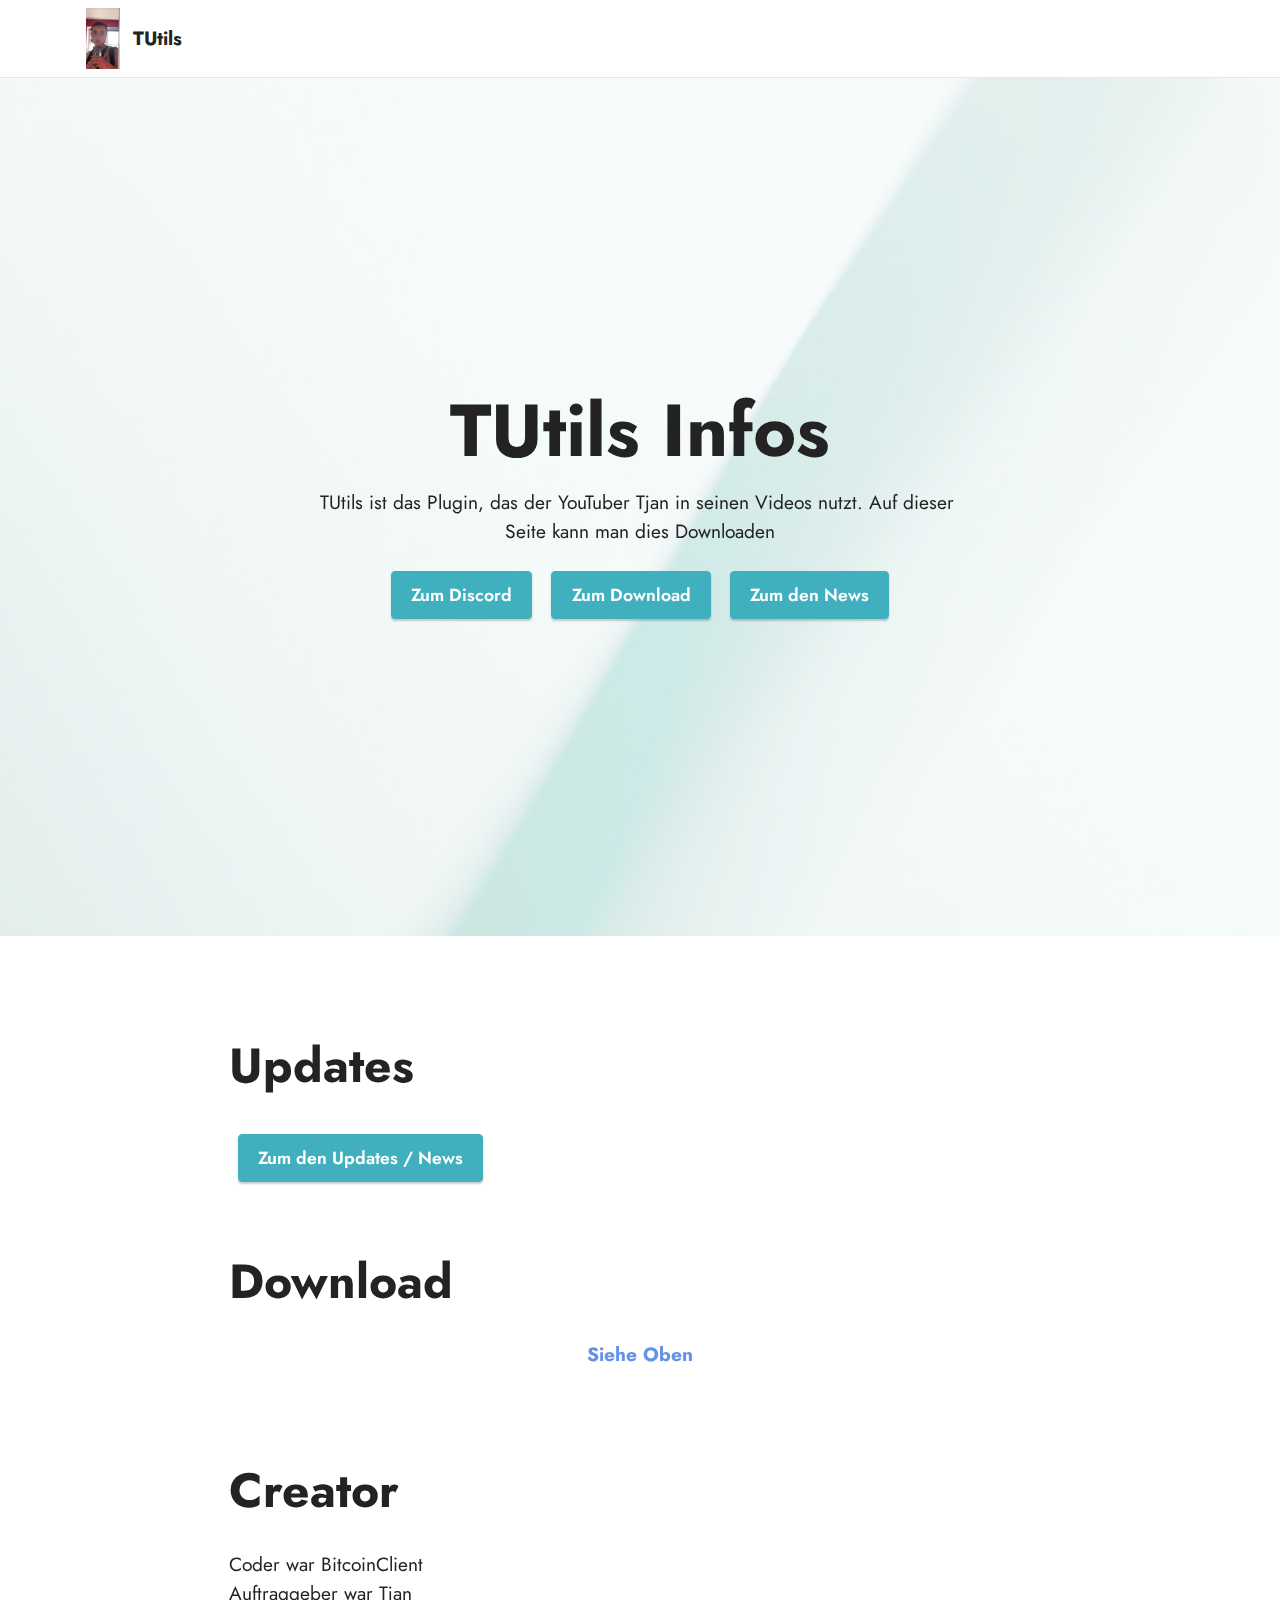
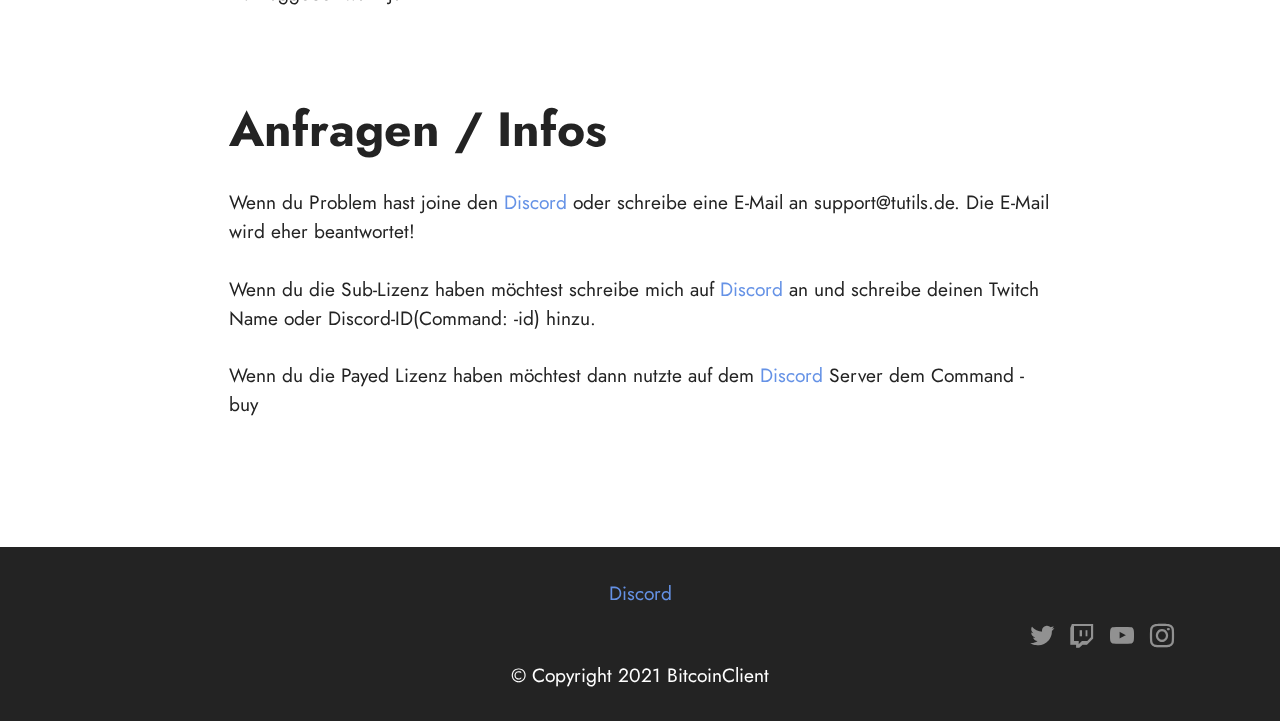
<file: index.html>
<!DOCTYPE html>
<html  >
<head>
  <meta charset="UTF-8">
  <meta http-equiv="X-UA-Compatible" content="IE=edge">
  
  <meta name="viewport" content="width=device-width, initial-scale=1, minimum-scale=1">
  <link rel="shortcut icon" href="assets/images/download-110x198.png" type="image/x-icon">
  <meta name="description" content="">
  
  
  <title>Home</title>
  <link rel="stylesheet" href="assets/bootstrap/css/bootstrap.min.css">
  <link rel="stylesheet" href="assets/bootstrap/css/bootstrap-grid.min.css">
  <link rel="stylesheet" href="assets/bootstrap/css/bootstrap-reboot.min.css">
  <link rel="stylesheet" href="assets/parallax/jarallax.css">
  <link rel="stylesheet" href="assets/dropdown/css/style.css">
  <link rel="stylesheet" href="assets/socicon/css/styles.css">
  <link rel="stylesheet" href="assets/theme/css/style.css">
  <link rel="preload" href="https://fonts.googleapis.com/css?family=Jost:100,200,300,400,500,600,700,800,900,100i,200i,300i,400i,500i,600i,700i,800i,900i&display=swap" as="style" onload="this.onload=null;this.rel='stylesheet'">
  <script data-ad-client="ca-pub-3765901472810527" async src="https://pagead2.googlesyndication.com/pagead/js/adsbygoogle.js"></script>
  <noscript><link rel="stylesheet" href="https://fonts.googleapis.com/css?family=Jost:100,200,300,400,500,600,700,800,900,100i,200i,300i,400i,500i,600i,700i,800i,900i&display=swap"></noscript>
  <link rel="preload" as="style" href="assets/mobirise/css/mbr-additional.css"><link rel="stylesheet" href="assets/mobirise/css/mbr-additional.css" type="text/css">
  
  
  
  
</head>
<body>
  
  <section data-bs-version="5.1" class="menu cid-s48OLK6784" once="menu" id="menu1-h">
    
    <nav class="navbar navbar-dropdown navbar-fixed-top navbar-expand-lg">
        <div class="container">
            <div class="navbar-brand">
                <span class="navbar-logo">
                    <a href="https://www.tutils.de/r/twitch/index.html" target="_blank">
                        <img src="assets/images/download-110x198.png" alt="" style="height: 3.8rem;">
                    </a>
                </span>
                <span class="navbar-caption-wrap"><a class="navbar-caption text-black text-primary display-7" href="https://www.tutils.de/r/twitch/index.html" target="_blank">TUtils</a></span>
            </div>
            <button class="navbar-toggler" type="button" data-toggle="collapse" data-bs-toggle="collapse" data-target="#navbarSupportedContent" data-bs-target="#navbarSupportedContent" aria-controls="navbarNavAltMarkup" aria-expanded="false" aria-label="Toggle navigation">
                <div class="hamburger">
                    <span></span>
                    <span></span>
                    <span></span>
                    <span></span>
                </div>
            </button>
            <div class="collapse navbar-collapse" id="navbarSupportedContent">
                <ul class="navbar-nav nav-dropdown nav-right" data-app-modern-menu="true"><li class="nav-item"><a class="nav-link link text-black display-4" href="https://tutils.de"></a></li>
                    <li class="nav-item"><a class="nav-link link text-black display-4" href="https://tutils.de"></a></li></ul>
                
                
            </div>
        </div>
    </nav>

</section>

<section data-bs-version="5.1" class="header1 cid-s48MCQYojq mbr-fullscreen mbr-parallax-background" id="header1-f">

    

    <div class="mbr-overlay" style="opacity: 0.8; background-color: rgb(255, 255, 255);"></div>

    <div class="align-center container">
        <div class="row justify-content-center">
            <div class="col-12 col-lg-8">
                <h1 class="mbr-section-title mbr-fonts-style mb-3 display-1"><strong>TUtils Infos</strong></h1>
                
                <p class="mbr-text mbr-fonts-style display-7">TUtils ist das Plugin, das der YouTuber Tjan in seinen Videos nutzt. Auf dieser&nbsp;<br>Seite kann man dies Downloaden</p>
                <div class="mbr-section-btn mt-3"><a class="btn btn-success display-4" href="https://discord.gg/KYfxJpmFbn" target="_blank">Zum Discord</a> <a class="btn btn-success display-4" href="http://www.tutils.de/r/download/TUtils.jar" target="_blank">Zum Download</a><a class="btn btn-success display-4" href="http://www.tutils.de/r/news/index.html" target="_blank">Zum den News</a></div>
            </div>
        </div>
    </div>
</section>

<section data-bs-version="5.1" class="content1 cid-s48udlf8KU" id="content1-8">
    
    <div class="container">
        <div class="row justify-content-center">
            <div class="title col-12 col-md-9">
                <h3 class="mbr-section-title mbr-fonts-style align-center mb-4 display-2"><strong>Updates</strong></h3>
                <a class="btn btn-success display-4" href="http://www.tutils.de/r/news/index.html" target="_blank">Zum den Updates / News</a></
                
            </div>
        </div>
    </div>
</section>

<section data-bs-version="5.1" class="content1 cid-s48vaXqeL6" id="content1-b">
    
    <div class="container">
        <div class="row justify-content-center">
            <div class="title col-12 col-md-9">
                <h3 class="mbr-section-title mbr-fonts-style align-center mb-4 display-2"><strong>Download</strong></h3>
                <h4 class="mbr-section-subtitle align-center mbr-fonts-style mb-4 display-7"><strong>Siehe Oben</strong></h4>
                
            </div>
        </div>
    </div>
</section>

<section data-bs-version="5.1" class="content1 cid-s48vnjULo4" id="content1-c">
    
    <div class="container">
        <div class="row justify-content-center">
            <div class="title col-12 col-md-9">
                <h3 class="mbr-section-title mbr-fonts-style align-center mb-4 display-2"><strong>Creator</strong><br></h3>
                <h4 class="mbr-section-subtitle align-center mbr-fonts-style mb-4 display-7">Coder war BitcoinClient<br>Auftraggeber war Tjan</h4>
                
            </div>
        </div>
    </div>
</section>

<section data-bs-version="5.1" class="content1 cid-s48vrXhP0J" id="content1-d">
    
    <div class="container">
        <div class="row justify-content-center">
            <div class="title col-12 col-md-9">
                <h3 class="mbr-section-title mbr-fonts-style align-center mb-4 display-2"><strong>Anfragen / Infos</strong></h3>
                <h4 class="mbr-section-subtitle align-center mbr-fonts-style mb-4 display-7">Wenn du Problem hast joine den <a href="https://discord.gg/47GubscNpw" class="text-primary" target="_blank">Discord </a>oder schreibe eine E-Mail an support@tutils.de. Die E-Mail wird eher beantwortet!<br><br>Wenn du die Sub-Lizenz haben möchtest schreibe mich auf <a href="https://discord.gg/47GubscNpw" class="text-primary" target="_blank">Discord </a>an und schreibe deinen Twitch Name oder Discord-ID(Command: -id) hinzu.<br><br>Wenn du die Payed Lizenz haben möchtest dann nutzte auf dem <a href="https://discord.gg/47GubscNpw" class="text-primary" target="_blank">Discord </a>Server dem Command -buy</h4>
                
            </div>
        </div>
    </div>
</section>

<section data-bs-version="5.1" class="footer3 cid-s48P1Icc8J" once="footers" id="footer3-i">

    

    

    <div class="container">
        <div class="media-container-row align-center mbr-white">
            <div class="row row-links">
                <ul class="foot-menu">
                    
                    
                    
                    
                    
                <li class="foot-menu-item mbr-fonts-style display-7"></li><li class="foot-menu-item mbr-fonts-style display-7"><a href="https://discord.gg/KYfxJpmFbn" class="text-primary" target="_blank">Discord</a></li><li class="foot-menu-item mbr-fonts-style display-7"></li></ul>
            </div>
            <div class="row social-row">
                <div class="social-list align-right pb-2">
                    
                    
                    
                    
                    
                    
                <div class="soc-item">
                        <a href="https://www.tutils.de/r/twitter/index.html" target="_blank">
                            <span class="socicon-twitter socicon mbr-iconfont mbr-iconfont-social"></span>
                        </a>
                    </div><div class="soc-item">
                        <a href="https://www.tutils.de/r/twitch/index.html" target="_blank">
                            <span class="mbr-iconfont mbr-iconfont-social socicon-twitch socicon"></span>
                        </a>
                    </div><div class="soc-item">
                        <a href="https://www.tutils.de/r/youtube/index.html" target="_blank">
                            <span class="socicon-youtube socicon mbr-iconfont mbr-iconfont-social"></span>
                        </a>
                    </div><div class="soc-item">
                        <a href="https://www.tutils.de/r/instagram/index.html" target="_blank">
                            <span class="mbr-iconfont mbr-iconfont-social socicon-instagram socicon"></span>
                        </a>
                    </div></div>
            </div>
            <div class="row row-copirayt">
                <p class="mbr-text mb-0 mbr-fonts-style mbr-white align-center display-7">
                    © Copyright 2021 BitcoinClient</p>
            </div>
        </div>
    </div>
</section><section style="background-color: #fff; font-family: -apple-system, BlinkMacSystemFont, 'Segoe UI', 'Roboto', 'Helvetica Neue', Arial, sans-serif; color:#aaa; font-size:12px; padding: 0; align-items: center; display: flex;"><a href="https://mobirise.site/k" style="flex: 1 1; height: 0rem; padding-left: 1rem;"></a></section><script src="assets/bootstrap/js/bootstrap.bundle.min.js"></script>  <script src="assets/parallax/jarallax.js"></script>  <script src="assets/smoothscroll/smooth-scroll.js"></script>  <script src="assets/ytplayer/index.js"></script>  <script src="assets/dropdown/js/navbar-dropdown.js"></script>  <script src="assets/theme/js/script.js"></script>  
  
  
</body>
</html>
</file>
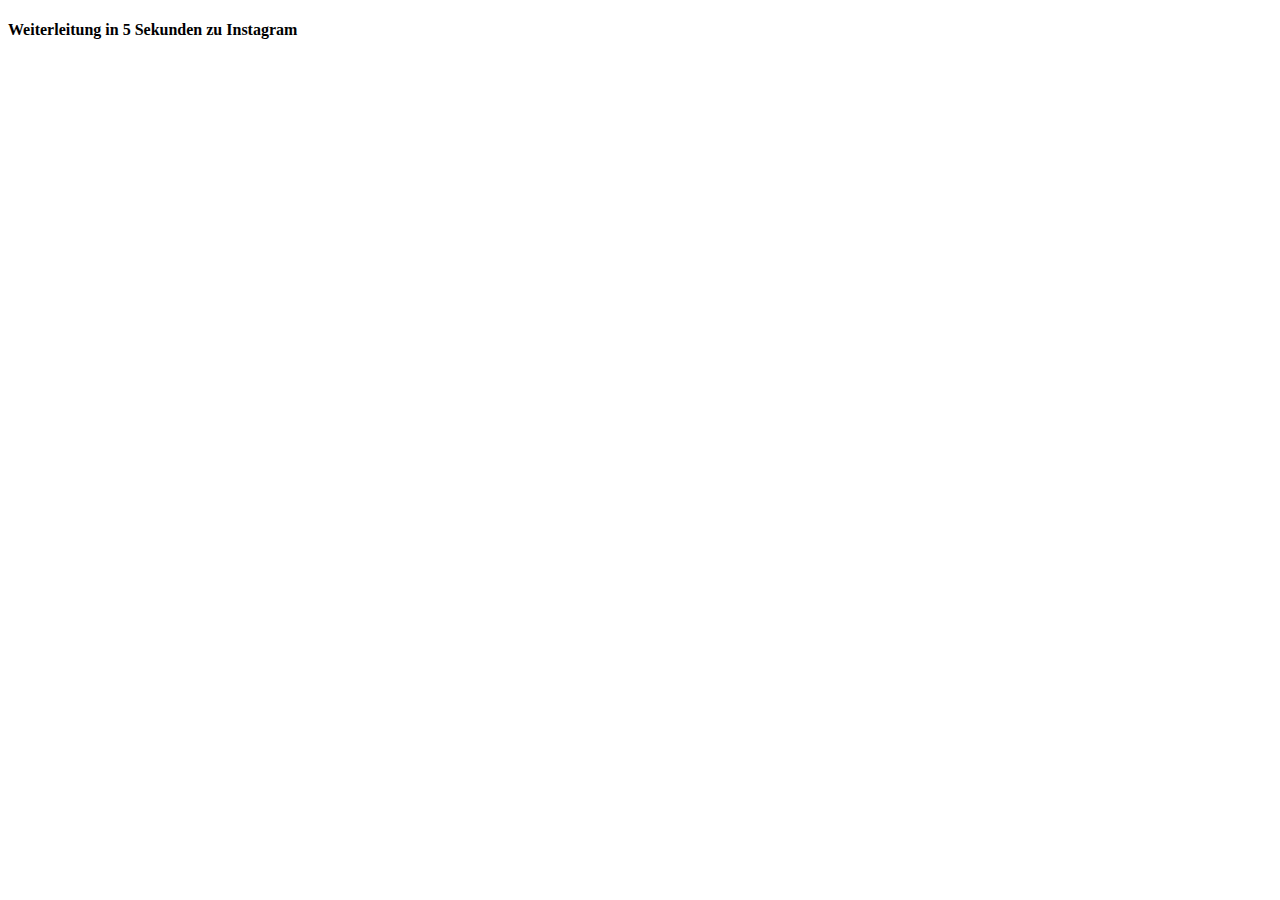
<file: r/instagram/index.html>
<!DOCTYPE html>
<html>
<head>
<script data-ad-client="ca-pub-3765901472810527" async src="https://pagead2.googlesyndication.com/pagead/js/adsbygoogle.js"></script>
</head>
<body>
<h4>Weiterleitung in 5 Sekunden zu Instagram</h4>
<meta http-equiv="refresh" content="5; URL=https://www.instagram.com/TjanTV">
</body>
</html>
</file>
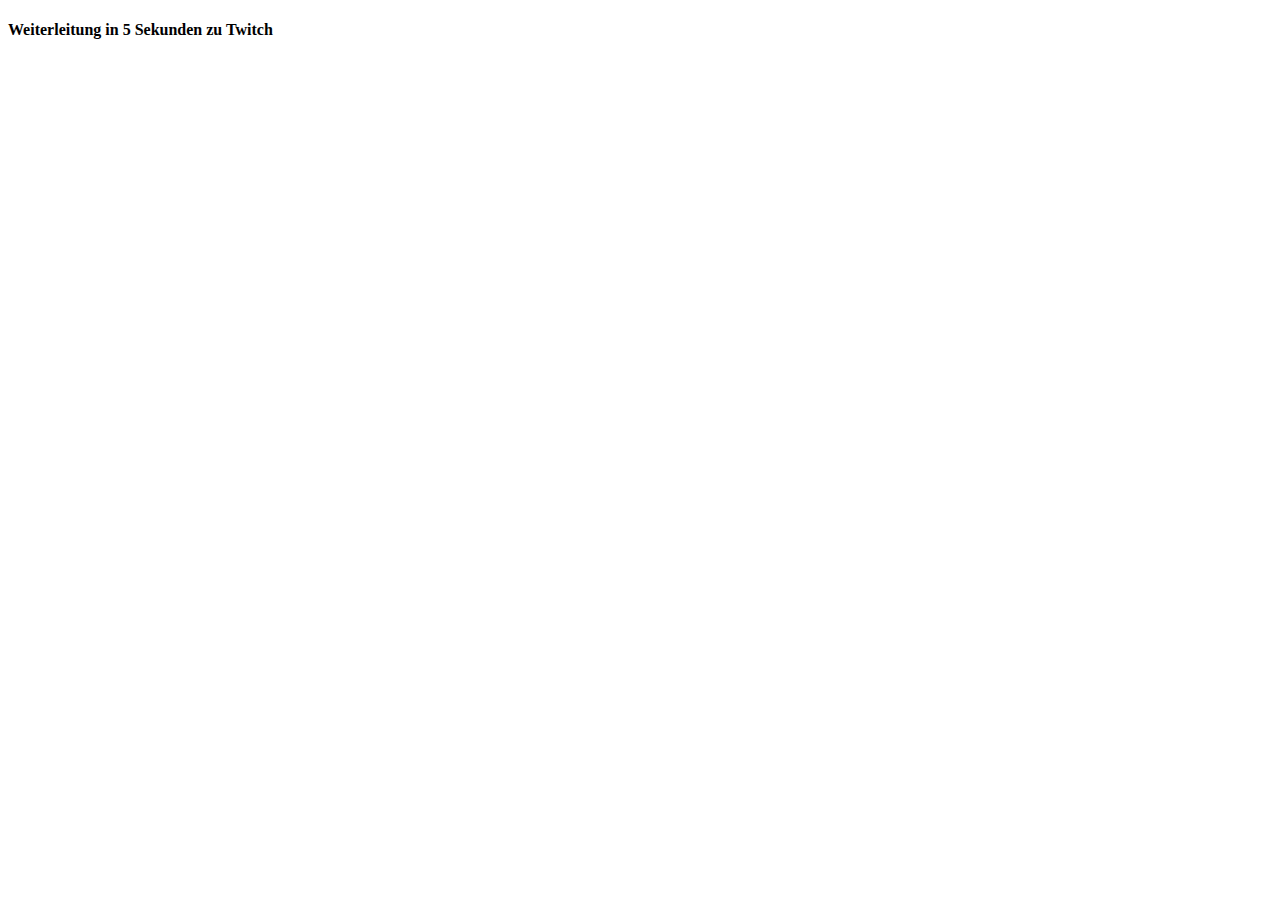
<file: r/twitch/index.html>
<!DOCTYPE html>
<html>
<head>
<script data-ad-client="ca-pub-3765901472810527" async src="https://pagead2.googlesyndication.com/pagead/js/adsbygoogle.js"></script>
</head>
<body>
<h4>Weiterleitung in 5 Sekunden zu Twitch</h4>
<meta http-equiv="refresh" content="5; URL=https://www.twitch.tv/tjantv">
</body>
</html>
</file>
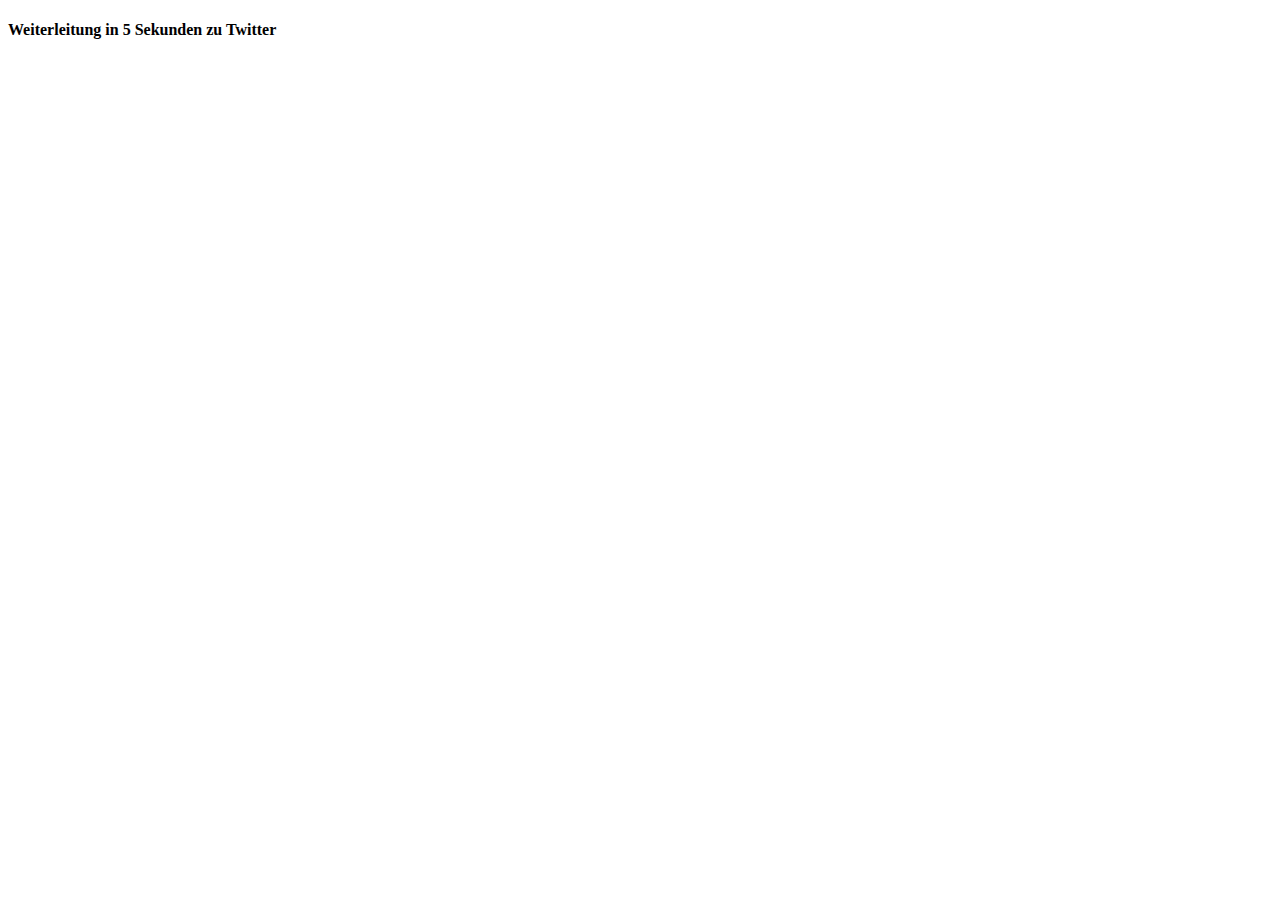
<file: r/twitter/index.html>
<!DOCTYPE html>
<html>
<head>
<script data-ad-client="ca-pub-3765901472810527" async src="https://pagead2.googlesyndication.com/pagead/js/adsbygoogle.js"></script>
</head>
<body>
<h4>Weiterleitung in 5 Sekunden zu Twitter</h4>
<meta http-equiv="refresh" content="5; URL=https://twitter.com/TjanTV">
</body>
</html>
</file>
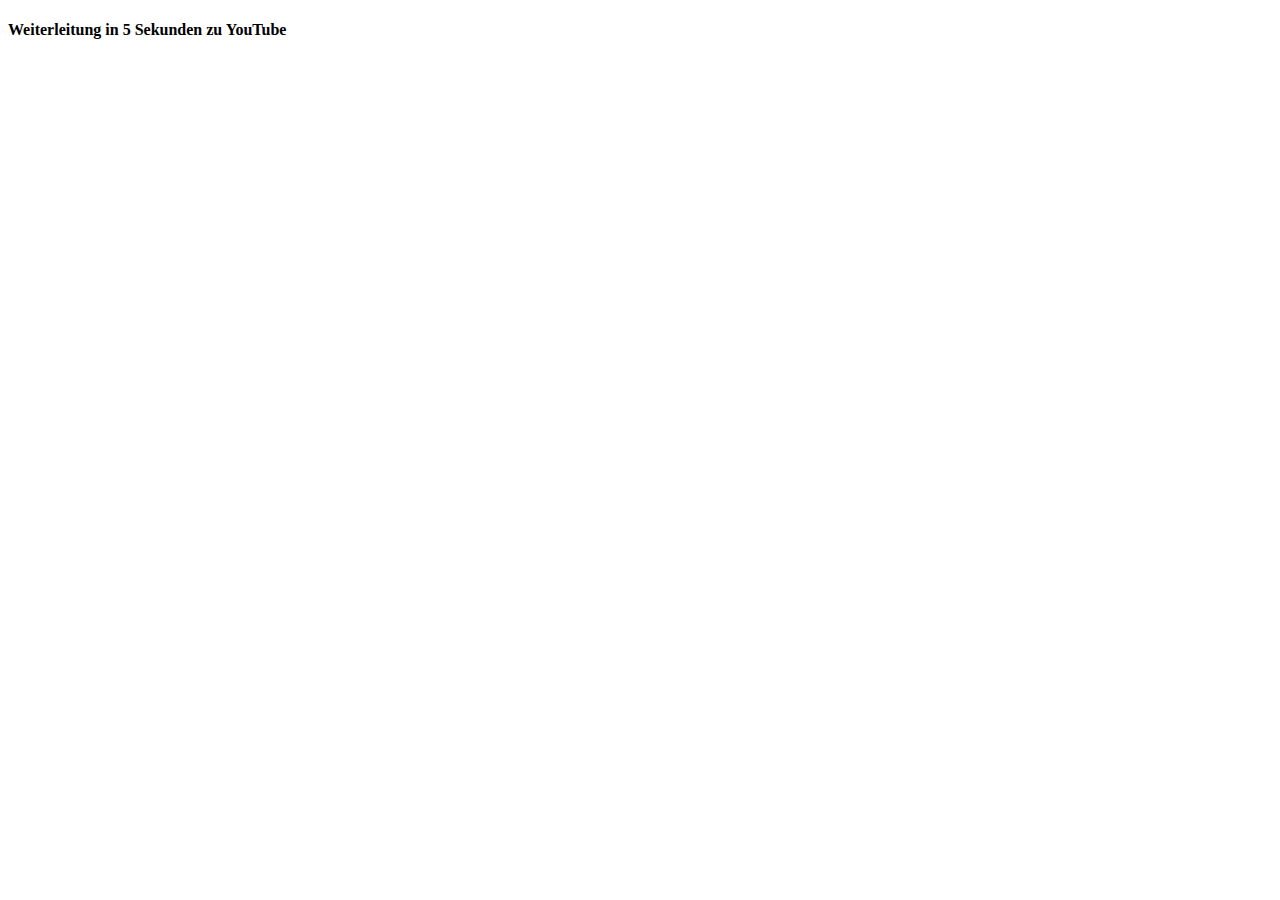
<file: r/youtube/index.html>
<!DOCTYPE html>
<html>
<head>
<script data-ad-client="ca-pub-3765901472810527" async src="https://pagead2.googlesyndication.com/pagead/js/adsbygoogle.js"></script>
</head>
<body>
<h4>Weiterleitung in 5 Sekunden zu YouTube</h4>
<meta http-equiv="refresh" content="5; URL=https://www.youtube.com/channel/UCDXuZ19TemXX0gI-4B9AkfQ">
</body>
</html>
</file>
<file: assets/parallax/jarallax.css>
.jarallax {
    position: relative;
    z-index: 0;
}
.jarallax > .jarallax-img {
    position: absolute;
    object-fit: cover;
    /* support for plugin https://github.com/bfred-it/object-fit-images */
    font-family: 'object-fit: cover;';
    top: 0;
    left: 0;
    width: 100%;
    height: 100%;
    z-index: -1;
}
</file>
<file: assets/dropdown/css/style.css>
.navbar-dropdown {
  left: 0;
  padding: 0;
  position: absolute;
  right: 0;
  top: 0;
  transition: all 0.45s ease;
  z-index: 1030;
  background: #282828; }
  .navbar-dropdown .navbar-logo {
    margin-right: 0.8rem;
    transition: margin 0.3s ease-in-out;
    vertical-align: middle; }
    .navbar-dropdown .navbar-logo img {
      height: 3.125rem;
      transition: all 0.3s ease-in-out; }
    .navbar-dropdown .navbar-logo.mbr-iconfont {
      font-size: 3.125rem;
      line-height: 3.125rem; }
  .navbar-dropdown .navbar-caption {
    font-weight: 700;
    white-space: normal;
    vertical-align: -4px;
    line-height: 3.125rem !important; }
    .navbar-dropdown .navbar-caption, .navbar-dropdown .navbar-caption:hover {
      color: inherit;
      text-decoration: none; }
  .navbar-dropdown .mbr-iconfont + .navbar-caption {
    vertical-align: -1px; }
  .navbar-dropdown.navbar-fixed-top {
    position: fixed; }
  .navbar-dropdown .navbar-brand span {
    vertical-align: -4px; }
  .navbar-dropdown.bg-color.transparent {
    background: none; }
  .navbar-dropdown.navbar-short .navbar-brand {
    padding: 0.625rem 0; }
    .navbar-dropdown.navbar-short .navbar-brand span {
      vertical-align: -1px; }
  .navbar-dropdown.navbar-short .navbar-caption {
    line-height: 2.375rem !important;
    vertical-align: -2px; }
  .navbar-dropdown.navbar-short .navbar-logo {
    margin-right: 0.5rem; }
    .navbar-dropdown.navbar-short .navbar-logo img {
      height: 2.375rem; }
    .navbar-dropdown.navbar-short .navbar-logo.mbr-iconfont {
      font-size: 2.375rem;
      line-height: 2.375rem; }
  .navbar-dropdown.navbar-short .mbr-table-cell {
    height: 3.625rem; }
  .navbar-dropdown .navbar-close {
    left: 0.6875rem;
    position: fixed;
    top: 0.75rem;
    z-index: 1000; }
  .navbar-dropdown .hamburger-icon {
    content: "";
    display: inline-block;
    vertical-align: middle;
    width: 16px;
    -webkit-box-shadow: 0 -6px 0 1px #282828,0 0 0 1px #282828,0 6px 0 1px #282828;
    -moz-box-shadow: 0 -6px 0 1px #282828,0 0 0 1px #282828,0 6px 0 1px #282828;
    box-shadow: 0 -6px 0 1px #282828,0 0 0 1px #282828,0 6px 0 1px #282828; }

.dropdown-menu .dropdown-toggle[data-toggle="dropdown-submenu"]::after {
  border-bottom: 0.35em solid transparent;
  border-left: 0.35em solid;
  border-right: 0;
  border-top: 0.35em solid transparent;
  margin-left: 0.3rem; }

.dropdown-menu .dropdown-item:focus {
  outline: 0; }

.nav-dropdown {
  font-size: 0.75rem;
  font-weight: 500;
  height: auto !important; }
  .nav-dropdown .nav-btn {
    padding-left: 1rem; }
  .nav-dropdown .link {
    margin: .667em 1.667em;
    font-weight: 500;
    padding: 0;
    transition: color .2s ease-in-out; }
    .nav-dropdown .link.dropdown-toggle {
      margin-right: 2.583em; }
      .nav-dropdown .link.dropdown-toggle::after {
        margin-left: .25rem;
        border-top: 0.35em solid;
        border-right: 0.35em solid transparent;
        border-left: 0.35em solid transparent;
        border-bottom: 0; }
      .nav-dropdown .link.dropdown-toggle[aria-expanded="true"] {
        margin: 0;
        padding: 0.667em 3.263em  0.667em 1.667em; }
  .nav-dropdown .link::after,
  .nav-dropdown .dropdown-item::after {
    color: inherit; }
  .nav-dropdown .btn {
    font-size: 0.75rem;
    font-weight: 700;
    letter-spacing: 0;
    margin-bottom: 0;
    padding-left: 1.25rem;
    padding-right: 1.25rem; }
  .nav-dropdown .dropdown-menu {
    border-radius: 0;
    border: 0;
    left: 0;
    margin: 0;
    padding-bottom: 1.25rem;
    padding-top: 1.25rem;
    position: relative; }
  .nav-dropdown .dropdown-submenu {
    margin-left: 0.125rem;
    top: 0; }
  .nav-dropdown .dropdown-item {
    font-weight: 500;
    line-height: 2;
    padding: 0.3846em 4.615em 0.3846em 1.5385em;
    position: relative;
    transition: color .2s ease-in-out, background-color .2s ease-in-out; }
    .nav-dropdown .dropdown-item::after {
      margin-top: -0.3077em;
      position: absolute;
      right: 1.1538em;
      top: 50%; }
    .nav-dropdown .dropdown-item:focus, .nav-dropdown .dropdown-item:hover {
      background: none; }

@media (max-width: 767px) {
  .nav-dropdown.navbar-toggleable-sm {
    bottom: 0;
    display: none;
    left: 0;
    overflow-x: hidden;
    position: fixed;
    top: 0;
    transform: translateX(-100%);
    -ms-transform: translateX(-100%);
    -webkit-transform: translateX(-100%);
    width: 18.75rem;
    z-index: 999; } }
.nav-dropdown.navbar-toggleable-xl {
  bottom: 0;
  display: none;
  left: 0;
  overflow-x: hidden;
  position: fixed;
  top: 0;
  transform: translateX(-100%);
  -ms-transform: translateX(-100%);
  -webkit-transform: translateX(-100%);
  width: 18.75rem;
  z-index: 999; }

.nav-dropdown-sm {
  display: block !important;
  overflow-x: hidden;
  overflow: auto;
  padding-top: 3.875rem; }
  .nav-dropdown-sm::after {
    content: "";
    display: block;
    height: 3rem;
    width: 100%; }
  .nav-dropdown-sm.collapse.in ~ .navbar-close {
    display: block !important; }
  .nav-dropdown-sm.collapsing, .nav-dropdown-sm.collapse.in {
    transform: translateX(0);
    -ms-transform: translateX(0);
    -webkit-transform: translateX(0);
    transition: all 0.25s ease-out;
    -webkit-transition: all 0.25s ease-out;
    background: #282828; }
  .nav-dropdown-sm.collapsing[aria-expanded="false"] {
    transform: translateX(-100%);
    -ms-transform: translateX(-100%);
    -webkit-transform: translateX(-100%); }
  .nav-dropdown-sm .nav-item {
    display: block;
    margin-left: 0 !important;
    padding-left: 0; }
  .nav-dropdown-sm .link,
  .nav-dropdown-sm .dropdown-item {
    border-top: 1px dotted rgba(255, 255, 255, 0.1);
    font-size: 0.8125rem;
    line-height: 1.6;
    margin: 0 !important;
    padding: 0.875rem 2.4rem 0.875rem 1.5625rem !important;
    position: relative;
    white-space: normal; }
    .nav-dropdown-sm .link:focus, .nav-dropdown-sm .link:hover,
    .nav-dropdown-sm .dropdown-item:focus,
    .nav-dropdown-sm .dropdown-item:hover {
      background: rgba(0, 0, 0, 0.2) !important;
      color: #c0a375; }
  .nav-dropdown-sm .nav-btn {
    position: relative;
    padding: 1.5625rem 1.5625rem 0 1.5625rem; }
    .nav-dropdown-sm .nav-btn::before {
      border-top: 1px dotted rgba(255, 255, 255, 0.1);
      content: "";
      left: 0;
      position: absolute;
      top: 0;
      width: 100%; }
    .nav-dropdown-sm .nav-btn + .nav-btn {
      padding-top: 0.625rem; }
      .nav-dropdown-sm .nav-btn + .nav-btn::before {
        display: none; }
  .nav-dropdown-sm .btn {
    padding: 0.625rem 0; }
  .nav-dropdown-sm .dropdown-toggle[data-toggle="dropdown-submenu"]::after {
    margin-left: .25rem;
    border-top: 0.35em solid;
    border-right: 0.35em solid transparent;
    border-left: 0.35em solid transparent;
    border-bottom: 0; }
  .nav-dropdown-sm .dropdown-toggle[data-toggle="dropdown-submenu"][aria-expanded="true"]::after {
    border-top: 0;
    border-right: 0.35em solid transparent;
    border-left: 0.35em solid transparent;
    border-bottom: 0.35em solid; }
  .nav-dropdown-sm .dropdown-menu {
    margin: 0;
    padding: 0;
    position: relative;
    top: 0;
    left: 0;
    width: 100%;
    border: 0;
    float: none;
    border-radius: 0;
    background: none; }
  .nav-dropdown-sm .dropdown-submenu {
    left: 100%;
    margin-left: 0.125rem;
    margin-top: -1.25rem;
    top: 0; }

.navbar-toggleable-sm .nav-dropdown .dropdown-menu {
  position: absolute; }

.navbar-toggleable-sm .nav-dropdown .dropdown-submenu {
  left: 100%;
  margin-left: 0.125rem;
  margin-top: -1.25rem;
  top: 0; }

.navbar-toggleable-sm.opened .nav-dropdown .dropdown-menu {
  position: relative; }

.navbar-toggleable-sm.opened .nav-dropdown .dropdown-submenu {
  left: 0;
  margin-left: 00rem;
  margin-top: 0rem;
  top: 0; }

.is-builder .nav-dropdown.collapsing {
  transition: none !important; }
</file>
<file: assets/socicon/css/styles.css>
@charset "UTF-8";

@font-face {
  font-family: 'Socicon';
  src:  url('../fonts/socicon.eot');
  src:  url('../fonts/socicon.eot?#iefix') format('embedded-opentype'),
    url('../fonts/socicon.woff2') format('woff2'),
    url('../fonts/socicon.ttf') format('truetype'),
    url('../fonts/socicon.woff') format('woff'),
    url('../fonts/socicon.svg#socicon') format('svg');
  font-weight: normal;
  font-style: normal;
  font-display: swap;
}

[data-icon]:before {
  font-family: "socicon" !important;
  content: attr(data-icon);
  font-style: normal !important;
  font-weight: normal !important;
  font-variant: normal !important;
  text-transform: none !important;
  speak: none;
  line-height: 1;
  -webkit-font-smoothing: antialiased;
  -moz-osx-font-smoothing: grayscale;
}

[class^="socicon-"], [class*=" socicon-"] {
  /* use !important to prevent issues with browser extensions that change fonts */
  font-family: 'Socicon' !important;
  speak: none;
  font-style: normal;
  font-weight: normal;
  font-variant: normal;
  text-transform: none;
  line-height: 1;

  /* Better Font Rendering =========== */
  -webkit-font-smoothing: antialiased;
  -moz-osx-font-smoothing: grayscale;
}

.socicon-eitaa:before {
  content: "\e97c";
}
.socicon-soroush:before {
  content: "\e97d";
}
.socicon-bale:before {
  content: "\e97e";
}
.socicon-zazzle:before {
  content: "\e97b";
}
.socicon-society6:before {
  content: "\e97a";
}
.socicon-redbubble:before {
  content: "\e979";
}
.socicon-avvo:before {
  content: "\e978";
}
.socicon-stitcher:before {
  content: "\e977";
}
.socicon-googlehangouts:before {
  content: "\e974";
}
.socicon-dlive:before {
  content: "\e975";
}
.socicon-vsco:before {
  content: "\e976";
}
.socicon-flipboard:before {
  content: "\e973";
}
.socicon-ubuntu:before {
  content: "\e958";
}
.socicon-artstation:before {
  content: "\e959";
}
.socicon-invision:before {
  content: "\e95a";
}
.socicon-torial:before {
  content: "\e95b";
}
.socicon-collectorz:before {
  content: "\e95c";
}
.socicon-seenthis:before {
  content: "\e95d";
}
.socicon-googleplaymusic:before {
  content: "\e95e";
}
.socicon-debian:before {
  content: "\e95f";
}
.socicon-filmfreeway:before {
  content: "\e960";
}
.socicon-gnome:before {
  content: "\e961";
}
.socicon-itchio:before {
  content: "\e962";
}
.socicon-jamendo:before {
  content: "\e963";
}
.socicon-mix:before {
  content: "\e964";
}
.socicon-sharepoint:before {
  content: "\e965";
}
.socicon-tinder:before {
  content: "\e966";
}
.socicon-windguru:before {
  content: "\e967";
}
.socicon-cdbaby:before {
  content: "\e968";
}
.socicon-elementaryos:before {
  content: "\e969";
}
.socicon-stage32:before {
  content: "\e96a";
}
.socicon-tiktok:before {
  content: "\e96b";
}
.socicon-gitter:before {
  content: "\e96c";
}
.socicon-letterboxd:before {
  content: "\e96d";
}
.socicon-threema:before {
  content: "\e96e";
}
.socicon-splice:before {
  content: "\e96f";
}
.socicon-metapop:before {
  content: "\e970";
}
.socicon-naver:before {
  content: "\e971";
}
.socicon-remote:before {
  content: "\e972";
}
.socicon-internet:before {
  content: "\e957";
}
.socicon-moddb:before {
  content: "\e94b";
}
.socicon-indiedb:before {
  content: "\e94c";
}
.socicon-traxsource:before {
  content: "\e94d";
}
.socicon-gamefor:before {
  content: "\e94e";
}
.socicon-pixiv:before {
  content: "\e94f";
}
.socicon-myanimelist:before {
  content: "\e950";
}
.socicon-blackberry:before {
  content: "\e951";
}
.socicon-wickr:before {
  content: "\e952";
}
.socicon-spip:before {
  content: "\e953";
}
.socicon-napster:before {
  content: "\e954";
}
.socicon-beatport:before {
  content: "\e955";
}
.socicon-hackerone:before {
  content: "\e956";
}
.socicon-hackernews:before {
  content: "\e946";
}
.socicon-smashwords:before {
  content: "\e947";
}
.socicon-kobo:before {
  content: "\e948";
}
.socicon-bookbub:before {
  content: "\e949";
}
.socicon-mailru:before {
  content: "\e94a";
}
.socicon-gitlab:before {
  content: "\e945";
}
.socicon-instructables:before {
  content: "\e944";
}
.socicon-portfolio:before {
  content: "\e943";
}
.socicon-codered:before {
  content: "\e940";
}
.socicon-origin:before {
  content: "\e941";
}
.socicon-nextdoor:before {
  content: "\e942";
}
.socicon-udemy:before {
  content: "\e93f";
}
.socicon-livemaster:before {
  content: "\e93e";
}
.socicon-crunchbase:before {
  content: "\e93b";
}
.socicon-homefy:before {
  content: "\e93c";
}
.socicon-calendly:before {
  content: "\e93d";
}
.socicon-realtor:before {
  content: "\e90f";
}
.socicon-tidal:before {
  content: "\e910";
}
.socicon-qobuz:before {
  content: "\e911";
}
.socicon-natgeo:before {
  content: "\e912";
}
.socicon-mastodon:before {
  content: "\e913";
}
.socicon-unsplash:before {
  content: "\e914";
}
.socicon-homeadvisor:before {
  content: "\e915";
}
.socicon-angieslist:before {
  content: "\e916";
}
.socicon-codepen:before {
  content: "\e917";
}
.socicon-slack:before {
  content: "\e918";
}
.socicon-openaigym:before {
  content: "\e919";
}
.socicon-logmein:before {
  content: "\e91a";
}
.socicon-fiverr:before {
  content: "\e91b";
}
.socicon-gotomeeting:before {
  content: "\e91c";
}
.socicon-aliexpress:before {
  content: "\e91d";
}
.socicon-guru:before {
  content: "\e91e";
}
.socicon-appstore:before {
  content: "\e91f";
}
.socicon-homes:before {
  content: "\e920";
}
.socicon-zoom:before {
  content: "\e921";
}
.socicon-alibaba:before {
  content: "\e922";
}
.socicon-craigslist:before {
  content: "\e923";
}
.socicon-wix:before {
  content: "\e924";
}
.socicon-redfin:before {
  content: "\e925";
}
.socicon-googlecalendar:before {
  content: "\e926";
}
.socicon-shopify:before {
  content: "\e927";
}
.socicon-freelancer:before {
  content: "\e928";
}
.socicon-seedrs:before {
  content: "\e929";
}
.socicon-bing:before {
  content: "\e92a";
}
.socicon-doodle:before {
  content: "\e92b";
}
.socicon-bonanza:before {
  content: "\e92c";
}
.socicon-squarespace:before {
  content: "\e92d";
}
.socicon-toptal:before {
  content: "\e92e";
}
.socicon-gust:before {
  content: "\e92f";
}
.socicon-ask:before {
  content: "\e930";
}
.socicon-trulia:before {
  content: "\e931";
}
.socicon-loomly:before {
  content: "\e932";
}
.socicon-ghost:before {
  content: "\e933";
}
.socicon-upwork:before {
  content: "\e934";
}
.socicon-fundable:before {
  content: "\e935";
}
.socicon-booking:before {
  content: "\e936";
}
.socicon-googlemaps:before {
  content: "\e937";
}
.socicon-zillow:before {
  content: "\e938";
}
.socicon-niconico:before {
  content: "\e939";
}
.socicon-toneden:before {
  content: "\e93a";
}
.socicon-augment:before {
  content: "\e908";
}
.socicon-bitbucket:before {
  content: "\e909";
}
.socicon-fyuse:before {
  content: "\e90a";
}
.socicon-yt-gaming:before {
  content: "\e90b";
}
.socicon-sketchfab:before {
  content: "\e90c";
}
.socicon-mobcrush:before {
  content: "\e90d";
}
.socicon-microsoft:before {
  content: "\e90e";
}
.socicon-pandora:before {
  content: "\e907";
}
.socicon-messenger:before {
  content: "\e906";
}
.socicon-gamewisp:before {
  content: "\e905";
}
.socicon-bloglovin:before {
  content: "\e904";
}
.socicon-tunein:before {
  content: "\e903";
}
.socicon-gamejolt:before {
  content: "\e901";
}
.socicon-trello:before {
  content: "\e902";
}
.socicon-spreadshirt:before {
  content: "\e900";
}
.socicon-500px:before {
  content: "\e000";
}
.socicon-8tracks:before {
  content: "\e001";
}
.socicon-airbnb:before {
  content: "\e002";
}
.socicon-alliance:before {
  content: "\e003";
}
.socicon-amazon:before {
  content: "\e004";
}
.socicon-amplement:before {
  content: "\e005";
}
.socicon-android:before {
  content: "\e006";
}
.socicon-angellist:before {
  content: "\e007";
}
.socicon-apple:before {
  content: "\e008";
}
.socicon-appnet:before {
  content: "\e009";
}
.socicon-baidu:before {
  content: "\e00a";
}
.socicon-bandcamp:before {
  content: "\e00b";
}
.socicon-battlenet:before {
  content: "\e00c";
}
.socicon-mixer:before {
  content: "\e00d";
}
.socicon-bebee:before {
  content: "\e00e";
}
.socicon-bebo:before {
  content: "\e00f";
}
.socicon-behance:before {
  content: "\e010";
}
.socicon-blizzard:before {
  content: "\e011";
}
.socicon-blogger:before {
  content: "\e012";
}
.socicon-buffer:before {
  content: "\e013";
}
.socicon-chrome:before {
  content: "\e014";
}
.socicon-coderwall:before {
  content: "\e015";
}
.socicon-curse:before {
  content: "\e016";
}
.socicon-dailymotion:before {
  content: "\e017";
}
.socicon-deezer:before {
  content: "\e018";
}
.socicon-delicious:before {
  content: "\e019";
}
.socicon-deviantart:before {
  content: "\e01a";
}
.socicon-diablo:before {
  content: "\e01b";
}
.socicon-digg:before {
  content: "\e01c";
}
.socicon-discord:before {
  content: "\e01d";
}
.socicon-disqus:before {
  content: "\e01e";
}
.socicon-douban:before {
  content: "\e01f";
}
.socicon-draugiem:before {
  content: "\e020";
}
.socicon-dribbble:before {
  content: "\e021";
}
.socicon-drupal:before {
  content: "\e022";
}
.socicon-ebay:before {
  content: "\e023";
}
.socicon-ello:before {
  content: "\e024";
}
.socicon-endomodo:before {
  content: "\e025";
}
.socicon-envato:before {
  content: "\e026";
}
.socicon-etsy:before {
  content: "\e027";
}
.socicon-facebook:before {
  content: "\e028";
}
.socicon-feedburner:before {
  content: "\e029";
}
.socicon-filmweb:before {
  content: "\e02a";
}
.socicon-firefox:before {
  content: "\e02b";
}
.socicon-flattr:before {
  content: "\e02c";
}
.socicon-flickr:before {
  content: "\e02d";
}
.socicon-formulr:before {
  content: "\e02e";
}
.socicon-forrst:before {
  content: "\e02f";
}
.socicon-foursquare:before {
  content: "\e030";
}
.socicon-friendfeed:before {
  content: "\e031";
}
.socicon-github:before {
  content: "\e032";
}
.socicon-goodreads:before {
  content: "\e033";
}
.socicon-google:before {
  content: "\e034";
}
.socicon-googlescholar:before {
  content: "\e035";
}
.socicon-googlegroups:before {
  content: "\e036";
}
.socicon-googlephotos:before {
  content: "\e037";
}
.socicon-googleplus:before {
  content: "\e038";
}
.socicon-grooveshark:before {
  content: "\e039";
}
.socicon-hackerrank:before {
  content: "\e03a";
}
.socicon-hearthstone:before {
  content: "\e03b";
}
.socicon-hellocoton:before {
  content: "\e03c";
}
.socicon-heroes:before {
  content: "\e03d";
}
.socicon-smashcast:before {
  content: "\e03e";
}
.socicon-horde:before {
  content: "\e03f";
}
.socicon-houzz:before {
  content: "\e040";
}
.socicon-icq:before {
  content: "\e041";
}
.socicon-identica:before {
  content: "\e042";
}
.socicon-imdb:before {
  content: "\e043";
}
.socicon-instagram:before {
  content: "\e044";
}
.socicon-issuu:before {
  content: "\e045";
}
.socicon-istock:before {
  content: "\e046";
}
.socicon-itunes:before {
  content: "\e047";
}
.socicon-keybase:before {
  content: "\e048";
}
.socicon-lanyrd:before {
  content: "\e049";
}
.socicon-lastfm:before {
  content: "\e04a";
}
.socicon-line:before {
  content: "\e04b";
}
.socicon-linkedin:before {
  content: "\e04c";
}
.socicon-livejournal:before {
  content: "\e04d";
}
.socicon-lyft:before {
  content: "\e04e";
}
.socicon-macos:before {
  content: "\e04f";
}
.socicon-mail:before {
  content: "\e050";
}
.socicon-medium:before {
  content: "\e051";
}
.socicon-meetup:before {
  content: "\e052";
}
.socicon-mixcloud:before {
  content: "\e053";
}
.socicon-modelmayhem:before {
  content: "\e054";
}
.socicon-mumble:before {
  content: "\e055";
}
.socicon-myspace:before {
  content: "\e056";
}
.socicon-newsvine:before {
  content: "\e057";
}
.socicon-nintendo:before {
  content: "\e058";
}
.socicon-npm:before {
  content: "\e059";
}
.socicon-odnoklassniki:before {
  content: "\e05a";
}
.socicon-openid:before {
  content: "\e05b";
}
.socicon-opera:before {
  content: "\e05c";
}
.socicon-outlook:before {
  content: "\e05d";
}
.socicon-overwatch:before {
  content: "\e05e";
}
.socicon-patreon:before {
  content: "\e05f";
}
.socicon-paypal:before {
  content: "\e060";
}
.socicon-periscope:before {
  content: "\e061";
}
.socicon-persona:before {
  content: "\e062";
}
.socicon-pinterest:before {
  content: "\e063";
}
.socicon-play:before {
  content: "\e064";
}
.socicon-player:before {
  content: "\e065";
}
.socicon-playstation:before {
  content: "\e066";
}
.socicon-pocket:before {
  content: "\e067";
}
.socicon-qq:before {
  content: "\e068";
}
.socicon-quora:before {
  content: "\e069";
}
.socicon-raidcall:before {
  content: "\e06a";
}
.socicon-ravelry:before {
  content: "\e06b";
}
.socicon-reddit:before {
  content: "\e06c";
}
.socicon-renren:before {
  content: "\e06d";
}
.socicon-researchgate:before {
  content: "\e06e";
}
.socicon-residentadvisor:before {
  content: "\e06f";
}
.socicon-reverbnation:before {
  content: "\e070";
}
.socicon-rss:before {
  content: "\e071";
}
.socicon-sharethis:before {
  content: "\e072";
}
.socicon-skype:before {
  content: "\e073";
}
.socicon-slideshare:before {
  content: "\e074";
}
.socicon-smugmug:before {
  content: "\e075";
}
.socicon-snapchat:before {
  content: "\e076";
}
.socicon-songkick:before {
  content: "\e077";
}
.socicon-soundcloud:before {
  content: "\e078";
}
.socicon-spotify:before {
  content: "\e079";
}
.socicon-stackexchange:before {
  content: "\e07a";
}
.socicon-stackoverflow:before {
  content: "\e07b";
}
.socicon-starcraft:before {
  content: "\e07c";
}
.socicon-stayfriends:before {
  content: "\e07d";
}
.socicon-steam:before {
  content: "\e07e";
}
.socicon-storehouse:before {
  content: "\e07f";
}
.socicon-strava:before {
  content: "\e080";
}
.socicon-streamjar:before {
  content: "\e081";
}
.socicon-stumbleupon:before {
  content: "\e082";
}
.socicon-swarm:before {
  content: "\e083";
}
.socicon-teamspeak:before {
  content: "\e084";
}
.socicon-teamviewer:before {
  content: "\e085";
}
.socicon-technorati:before {
  content: "\e086";
}
.socicon-telegram:before {
  content: "\e087";
}
.socicon-tripadvisor:before {
  content: "\e088";
}
.socicon-tripit:before {
  content: "\e089";
}
.socicon-triplej:before {
  content: "\e08a";
}
.socicon-tumblr:before {
  content: "\e08b";
}
.socicon-twitch:before {
  content: "\e08c";
}
.socicon-twitter:before {
  content: "\e08d";
}
.socicon-uber:before {
  content: "\e08e";
}
.socicon-ventrilo:before {
  content: "\e08f";
}
.socicon-viadeo:before {
  content: "\e090";
}
.socicon-viber:before {
  content: "\e091";
}
.socicon-viewbug:before {
  content: "\e092";
}
.socicon-vimeo:before {
  content: "\e093";
}
.socicon-vine:before {
  content: "\e094";
}
.socicon-vkontakte:before {
  content: "\e095";
}
.socicon-warcraft:before {
  content: "\e096";
}
.socicon-wechat:before {
  content: "\e097";
}
.socicon-weibo:before {
  content: "\e098";
}
.socicon-whatsapp:before {
  content: "\e099";
}
.socicon-wikipedia:before {
  content: "\e09a";
}
.socicon-windows:before {
  content: "\e09b";
}
.socicon-wordpress:before {
  content: "\e09c";
}
.socicon-wykop:before {
  content: "\e09d";
}
.socicon-xbox:before {
  content: "\e09e";
}
.socicon-xing:before {
  content: "\e09f";
}
.socicon-yahoo:before {
  content: "\e0a0";
}
.socicon-yammer:before {
  content: "\e0a1";
}
.socicon-yandex:before {
  content: "\e0a2";
}
.socicon-yelp:before {
  content: "\e0a3";
}
.socicon-younow:before {
  content: "\e0a4";
}
.socicon-youtube:before {
  content: "\e0a5";
}
.socicon-zapier:before {
  content: "\e0a6";
}
.socicon-zerply:before {
  content: "\e0a7";
}
.socicon-zomato:before {
  content: "\e0a8";
}
.socicon-zynga:before {
  content: "\e0a9";
}
</file>
<file: assets/theme/css/style.css>
@charset "UTF-8";
section {
  background-color: #ffffff;
}

body {
  font-style: normal;
  line-height: 1.5;
  font-weight: 400;
  color: #232323;
  position: relative;
}

button {
  background-color: transparent;
  border-color: transparent;
}

section,
.container,
.container-fluid {
  position: relative;
  word-wrap: break-word;
}

a.mbr-iconfont:hover {
  text-decoration: none;
}

.article .lead p,
.article .lead ul,
.article .lead ol,
.article .lead pre,
.article .lead blockquote {
  margin-bottom: 0;
}

a {
  font-style: normal;
  font-weight: 400;
  cursor: pointer;
}
a, a:hover {
  text-decoration: none;
}

.mbr-section-title {
  font-style: normal;
  line-height: 1.3;
}

.mbr-section-subtitle {
  line-height: 1.3;
}

.mbr-text {
  font-style: normal;
  line-height: 1.7;
}

h1,
h2,
h3,
h4,
h5,
h6,
.display-1,
.display-2,
.display-4,
.display-5,
.display-7,
span,
p,
a {
  line-height: 1;
  word-break: break-word;
  word-wrap: break-word;
  font-weight: 400;
}

b,
strong {
  font-weight: bold;
}

input:-webkit-autofill, input:-webkit-autofill:hover, input:-webkit-autofill:focus, input:-webkit-autofill:active {
  transition-delay: 9999s;
  -webkit-transition-property: background-color, color;
  transition-property: background-color, color;
}

textarea[type=hidden] {
  display: none;
}

section {
  background-position: 50% 50%;
  background-repeat: no-repeat;
  background-size: cover;
}
section .mbr-background-video,
section .mbr-background-video-preview {
  position: absolute;
  bottom: 0;
  left: 0;
  right: 0;
  top: 0;
}

.hidden {
  visibility: hidden;
}

.mbr-z-index20 {
  z-index: 20;
}

/*! Base colors */
.mbr-white {
  color: #ffffff;
}

.mbr-black {
  color: #111111;
}

.mbr-bg-white {
  background-color: #ffffff;
}

.mbr-bg-black {
  background-color: #000000;
}

/*! Text-aligns */
.align-left {
  text-align: left;
}

.align-center {
  text-align: center;
}

.align-right {
  text-align: right;
}

/*! Font-weight  */
.mbr-light {
  font-weight: 300;
}

.mbr-regular {
  font-weight: 400;
}

.mbr-semibold {
  font-weight: 500;
}

.mbr-bold {
  font-weight: 700;
}

/*! Media  */
.media-content {
  flex-basis: 100%;
}

.media-container-row {
  display: flex;
  flex-direction: row;
  flex-wrap: wrap;
  justify-content: center;
  align-content: center;
  align-items: start;
}
.media-container-row .media-size-item {
  width: 400px;
}

.media-container-column {
  display: flex;
  flex-direction: column;
  flex-wrap: wrap;
  justify-content: center;
  align-content: center;
  align-items: stretch;
}
.media-container-column > * {
  width: 100%;
}

@media (min-width: 992px) {
  .media-container-row {
    flex-wrap: nowrap;
  }
}
figure {
  margin-bottom: 0;
  overflow: hidden;
}

figure[mbr-media-size] {
  transition: width 0.1s;
}

img,
iframe {
  display: block;
  width: 100%;
}

.card {
  background-color: transparent;
  border: none;
}

.card-box {
  width: 100%;
}

.card-img {
  text-align: center;
  flex-shrink: 0;
  -webkit-flex-shrink: 0;
}

.media {
  max-width: 100%;
  margin: 0 auto;
}

.mbr-figure {
  align-self: center;
}

.media-container > div {
  max-width: 100%;
}

.mbr-figure img,
.card-img img {
  width: 100%;
}

@media (max-width: 991px) {
  .media-size-item {
    width: auto !important;
  }

  .media {
    width: auto;
  }

  .mbr-figure {
    width: 100% !important;
  }
}
/*! Buttons */
.mbr-section-btn {
  margin-left: -0.6rem;
  margin-right: -0.6rem;
  font-size: 0;
}

.btn {
  font-weight: 600;
  border-width: 1px;
  font-style: normal;
  margin: 0.6rem 0.6rem;
  white-space: normal;
  transition: all 0.2s ease-in-out;
  display: inline-flex;
  align-items: center;
  justify-content: center;
  word-break: break-word;
}

.btn-sm {
  font-weight: 600;
  letter-spacing: 0px;
  transition: all 0.3s ease-in-out;
}

.btn-md {
  font-weight: 600;
  letter-spacing: 0px;
  transition: all 0.3s ease-in-out;
}

.btn-lg {
  font-weight: 600;
  letter-spacing: 0px;
  transition: all 0.3s ease-in-out;
}

.btn-form {
  margin: 0;
}
.btn-form:hover {
  cursor: pointer;
}

nav .mbr-section-btn {
  margin-left: 0rem;
  margin-right: 0rem;
}

/*! Btn icon margin */
.btn .mbr-iconfont,
.btn.btn-sm .mbr-iconfont {
  order: 1;
  cursor: pointer;
  margin-left: 0.5rem;
  vertical-align: sub;
}

.btn.btn-md .mbr-iconfont,
.btn.btn-md .mbr-iconfont {
  margin-left: 0.8rem;
}

.mbr-regular {
  font-weight: 400;
}

.mbr-semibold {
  font-weight: 500;
}

.mbr-bold {
  font-weight: 700;
}

[type=submit] {
  -webkit-appearance: none;
}

/*! Full-screen */
.mbr-fullscreen .mbr-overlay {
  min-height: 100vh;
}

.mbr-fullscreen {
  display: flex;
  display: -moz-flex;
  display: -ms-flex;
  display: -o-flex;
  align-items: center;
  min-height: 100vh;
  padding-top: 3rem;
  padding-bottom: 3rem;
}

/*! Map */
.map {
  height: 25rem;
  position: relative;
}
.map iframe {
  width: 100%;
  height: 100%;
}

/*! Scroll to top arrow */
.mbr-arrow-up {
  bottom: 25px;
  right: 90px;
  position: fixed;
  text-align: right;
  z-index: 5000;
  color: #ffffff;
  font-size: 22px;
}

.mbr-arrow-up a {
  background: rgba(0, 0, 0, 0.2);
  border-radius: 50%;
  color: #fff;
  display: inline-block;
  height: 60px;
  width: 60px;
  border: 2px solid #fff;
  outline-style: none !important;
  position: relative;
  text-decoration: none;
  transition: all 0.3s ease-in-out;
  cursor: pointer;
  text-align: center;
}
.mbr-arrow-up a:hover {
  background-color: rgba(0, 0, 0, 0.4);
}
.mbr-arrow-up a i {
  line-height: 60px;
}

.mbr-arrow-up-icon {
  display: block;
  color: #fff;
}

.mbr-arrow-up-icon::before {
  content: "›";
  display: inline-block;
  font-family: serif;
  font-size: 22px;
  line-height: 1;
  font-style: normal;
  position: relative;
  top: 6px;
  left: -4px;
  transform: rotate(-90deg);
}

/*! Arrow Down */
.mbr-arrow {
  position: absolute;
  bottom: 45px;
  left: 50%;
  width: 60px;
  height: 60px;
  cursor: pointer;
  background-color: rgba(80, 80, 80, 0.5);
  border-radius: 50%;
  transform: translateX(-50%);
}
@media (max-width: 767px) {
  .mbr-arrow {
    display: none;
  }
}
.mbr-arrow > a {
  display: inline-block;
  text-decoration: none;
  outline-style: none;
  -webkit-animation: arrowdown 1.7s ease-in-out infinite;
          animation: arrowdown 1.7s ease-in-out infinite;
  color: #ffffff;
}
.mbr-arrow > a > i {
  position: absolute;
  top: -2px;
  left: 15px;
  font-size: 2rem;
}

#scrollToTop a i::before {
  content: "";
  position: absolute;
  display: block;
  border-bottom: 2.5px solid #fff;
  border-left: 2.5px solid #fff;
  width: 27.8%;
  height: 27.8%;
  left: 50%;
  top: 51%;
  transform: translateY(-30%) translateX(-50%) rotate(135deg);
}

@keyframes arrowdown {
  0% {
    transform: translateY(0px);
  }
  50% {
    transform: translateY(-5px);
  }
  100% {
    transform: translateY(0px);
  }
}
@-webkit-keyframes arrowdown {
  0% {
    transform: translateY(0px);
  }
  50% {
    transform: translateY(-5px);
  }
  100% {
    transform: translateY(0px);
  }
}
@media (max-width: 500px) {
  .mbr-arrow-up {
    left: 0;
    right: 0;
    text-align: center;
  }
}
/*Gradients animation*/
@keyframes gradient-animation {
  from {
    background-position: 0% 100%;
    -webkit-animation-timing-function: ease-in-out;
            animation-timing-function: ease-in-out;
  }
  to {
    background-position: 100% 0%;
    -webkit-animation-timing-function: ease-in-out;
            animation-timing-function: ease-in-out;
  }
}
@-webkit-keyframes gradient-animation {
  from {
    background-position: 0% 100%;
    -webkit-animation-timing-function: ease-in-out;
            animation-timing-function: ease-in-out;
  }
  to {
    background-position: 100% 0%;
    -webkit-animation-timing-function: ease-in-out;
            animation-timing-function: ease-in-out;
  }
}
.bg-gradient {
  background-size: 200% 200%;
  animation: gradient-animation 5s infinite alternate;
  -webkit-animation: gradient-animation 5s infinite alternate;
}

.menu .navbar-brand {
  display: -webkit-flex;
}
.menu .navbar-brand span {
  display: flex;
  display: -webkit-flex;
}
.menu .navbar-brand .navbar-caption-wrap {
  display: -webkit-flex;
}
.menu .navbar-brand .navbar-logo img {
  display: -webkit-flex;
  width: auto;
}
@media (min-width: 768px) and (max-width: 991px) {
  .menu .navbar-toggleable-sm .navbar-nav {
    display: -ms-flexbox;
  }
}
@media (max-width: 991px) {
  .menu .navbar-collapse {
    max-height: 93.5vh;
  }
  .menu .navbar-collapse.show {
    overflow: auto;
  }
}
@media (min-width: 992px) {
  .menu .navbar-nav.nav-dropdown {
    display: -webkit-flex;
  }
  .menu .navbar-toggleable-sm .navbar-collapse {
    display: -webkit-flex !important;
  }
  .menu .collapsed .navbar-collapse {
    max-height: 93.5vh;
  }
  .menu .collapsed .navbar-collapse.show {
    overflow: auto;
  }
}
@media (max-width: 767px) {
  .menu .navbar-collapse {
    max-height: 80vh;
  }
}

.nav-link .mbr-iconfont {
  margin-right: 0.5rem;
}

.navbar {
  display: -webkit-flex;
  -webkit-flex-wrap: wrap;
  -webkit-align-items: center;
  -webkit-justify-content: space-between;
}

.navbar-collapse {
  -webkit-flex-basis: 100%;
  -webkit-flex-grow: 1;
  -webkit-align-items: center;
}

.nav-dropdown .link {
  padding: 0.667em 1.667em !important;
  margin: 0 !important;
}

.nav {
  display: -webkit-flex;
  -webkit-flex-wrap: wrap;
}

.row {
  display: -webkit-flex;
  -webkit-flex-wrap: wrap;
}

.justify-content-center {
  -webkit-justify-content: center;
}

.form-inline {
  display: -webkit-flex;
}

.card-wrapper {
  -webkit-flex: 1;
}

.carousel-control {
  z-index: 10;
  display: -webkit-flex;
}

.carousel-controls {
  display: -webkit-flex;
}

.media {
  display: -webkit-flex;
}

.form-group:focus {
  outline: none;
}

.jq-selectbox__select {
  padding: 7px 0;
  position: relative;
}

.jq-selectbox__dropdown {
  overflow: hidden;
  border-radius: 10px;
  position: absolute;
  top: 100%;
  left: 0 !important;
  width: 100% !important;
}

.jq-selectbox__trigger-arrow {
  right: 0;
  transform: translateY(-50%);
}

.jq-selectbox li {
  padding: 1.07em 0.5em;
}

input[type=range] {
  padding-left: 0 !important;
  padding-right: 0 !important;
}

.modal-dialog,
.modal-content {
  height: 100%;
}

.modal-dialog .carousel-inner {
  height: calc(100vh - 1.75rem);
}
@media (max-width: 575px) {
  .modal-dialog .carousel-inner {
    height: calc(100vh - 1rem);
  }
}

.carousel-item {
  text-align: center;
}

.carousel-item img {
  margin: auto;
}

.navbar-toggler {
  align-self: flex-start;
  padding: 0.25rem 0.75rem;
  font-size: 1.25rem;
  line-height: 1;
  background: transparent;
  border: 1px solid transparent;
  border-radius: 0.25rem;
}

.navbar-toggler:focus,
.navbar-toggler:hover {
  text-decoration: none;
  box-shadow: none;
}

.navbar-toggler-icon {
  display: inline-block;
  width: 1.5em;
  height: 1.5em;
  vertical-align: middle;
  content: "";
  background: no-repeat center center;
  background-size: 100% 100%;
}

.navbar-toggler-left {
  position: absolute;
  left: 1rem;
}

.navbar-toggler-right {
  position: absolute;
  right: 1rem;
}

.card-img {
  width: auto;
}

.menu .navbar.collapsed:not(.beta-menu) {
  flex-direction: column;
}

.carousel-item.active,
.carousel-item-next,
.carousel-item-prev {
  display: flex;
}

.note-air-layout .dropup .dropdown-menu,
.note-air-layout .navbar-fixed-bottom .dropdown .dropdown-menu {
  bottom: initial !important;
}

html,
body {
  height: auto;
  min-height: 100vh;
}

.dropup .dropdown-toggle::after {
  display: none;
}

.form-asterisk {
  font-family: initial;
  position: absolute;
  top: -2px;
  font-weight: normal;
}

.form-control-label {
  position: relative;
  cursor: pointer;
  margin-bottom: 0.357em;
  padding: 0;
}

.alert {
  color: #ffffff;
  border-radius: 0;
  border: 0;
  font-size: 1.1rem;
  line-height: 1.5;
  margin-bottom: 1.875rem;
  padding: 1.25rem;
  position: relative;
  text-align: center;
}
.alert.alert-form::after {
  background-color: inherit;
  bottom: -7px;
  content: "";
  display: block;
  height: 14px;
  left: 50%;
  margin-left: -7px;
  position: absolute;
  transform: rotate(45deg);
  width: 14px;
}

.form-control {
  background-color: #ffffff;
  background-clip: border-box;
  color: #232323;
  line-height: 1rem !important;
  height: auto;
  padding: 0.6rem 1.2rem;
  transition: border-color 0.25s ease 0s;
  border: 1px solid transparent !important;
  border-radius: 4px;
  box-shadow: rgba(0, 0, 0, 0.07) 0px 1px 1px 0px, rgba(0, 0, 0, 0.07) 0px 1px 3px 0px, rgba(0, 0, 0, 0.03) 0px 0px 0px 1px;
}
.form-active .form-control:invalid {
  border-color: red;
}

form .row {
  margin-left: -0.6rem;
  margin-right: -0.6rem;
}
form .row [class*=col] {
  padding-left: 0.6rem;
  padding-right: 0.6rem;
}

form .mbr-section-btn {
  margin: 0;
  padding-left: 0.6rem;
  padding-right: 0.6rem;
}

form .btn {
  display: flex;
  padding: 0.6rem 1.2rem;
  margin: 0;
}

form .form-check-input {
  margin-top: 0.5;
}

textarea.form-control {
  line-height: 1.5rem !important;
}

.form-group {
  margin-bottom: 1.2rem;
}

.form-control,
form .btn {
  min-height: 48px;
}

.gdpr-block label span.textGDPR input[name=gdpr] {
  top: 7px;
}

.form-control:focus {
  box-shadow: none;
}

:focus {
  outline: none;
}

.mbr-overlay {
  background-color: #000;
  bottom: 0;
  left: 0;
  opacity: 0.5;
  position: absolute;
  right: 0;
  top: 0;
  z-index: 0;
  pointer-events: none;
}

blockquote {
  font-style: italic;
  padding: 3rem;
  font-size: 1.09rem;
  position: relative;
  border-left: 3px solid;
}

ul,
ol,
pre,
blockquote {
  margin-bottom: 2.3125rem;
}

.mt-4 {
  margin-top: 2rem !important;
}

.mb-4 {
  margin-bottom: 2rem !important;
}

@media (min-width: 992px) {
  .container {
    padding-left: 16px;
    padding-right: 16px;
  }

  .row {
    margin-left: -16px;
    margin-right: -16px;
  }
  .row > [class*=col] {
    padding-left: 16px;
    padding-right: 16px;
  }
}
@media (min-width: 768px) {
  .container-fluid {
    padding-left: 32px;
    padding-right: 32px;
  }
}
@media (min-width: 768px) and (max-width: 991px) {
  .mbr-container {
    padding-left: 32px;
    padding-right: 32px;
  }
}
@media (max-width: 767px) {
  .mbr-container {
    padding-left: 16px;
    padding-right: 16px;
  }
}
.card-wrapper,
.item-wrapper {
  overflow: hidden;
}

.app-video-wrapper > img {
  opacity: 1;
}

.item {
  position: relative;
}

.dropdown-menu .dropdown-menu {
  left: 100%;
}

.dropdown-item + .dropdown-menu {
  display: none;
}

.dropdown-item:hover + .dropdown-menu,
.dropdown-menu:hover {
  display: block;
}.engine {
	position: absolute;
	text-indent: -2400px;
	text-align: center;
	padding: 0;
	top: 0;
	left: -2400px;
}
</file>
<file: assets/mobirise/css/mbr-additional.css>
body {
  font-family: Jost;
}
.display-1 {
  font-family: 'Jost', sans-serif;
  font-size: 4.6rem;
  line-height: 1.1;
}
.display-1 > .mbr-iconfont {
  font-size: 5.75rem;
}
.display-2 {
  font-family: 'Jost', sans-serif;
  font-size: 3rem;
  line-height: 1.1;
}
.display-2 > .mbr-iconfont {
  font-size: 3.75rem;
}
.display-4 {
  font-family: 'Jost', sans-serif;
  font-size: 1.1rem;
  line-height: 1.5;
}
.display-4 > .mbr-iconfont {
  font-size: 1.375rem;
}
.display-5 {
  font-family: 'Jost', sans-serif;
  font-size: 2.2rem;
  line-height: 1.5;
}
.display-5 > .mbr-iconfont {
  font-size: 2.75rem;
}
.display-7 {
  font-family: 'Jost', sans-serif;
  font-size: 1.2rem;
  line-height: 1.5;
}
.display-7 > .mbr-iconfont {
  font-size: 1.5rem;
}
/* ---- Fluid typography for mobile devices ---- */
/* 1.4 - font scale ratio ( bootstrap == 1.42857 ) */
/* 100vw - current viewport width */
/* (48 - 20)  48 == 48rem == 768px, 20 == 20rem == 320px(minimal supported viewport) */
/* 0.65 - min scale variable, may vary */
@media (max-width: 992px) {
  .display-1 {
    font-size: 3.68rem;
  }
}
@media (max-width: 768px) {
  .display-1 {
    font-size: 3.22rem;
    font-size: calc( 2.26rem + (4.6 - 2.26) * ((100vw - 20rem) / (48 - 20)));
    line-height: calc( 1.1 * (2.26rem + (4.6 - 2.26) * ((100vw - 20rem) / (48 - 20))));
  }
  .display-2 {
    font-size: 2.4rem;
    font-size: calc( 1.7rem + (3 - 1.7) * ((100vw - 20rem) / (48 - 20)));
    line-height: calc( 1.3 * (1.7rem + (3 - 1.7) * ((100vw - 20rem) / (48 - 20))));
  }
  .display-4 {
    font-size: 0.88rem;
    font-size: calc( 1.0350000000000001rem + (1.1 - 1.0350000000000001) * ((100vw - 20rem) / (48 - 20)));
    line-height: calc( 1.4 * (1.0350000000000001rem + (1.1 - 1.0350000000000001) * ((100vw - 20rem) / (48 - 20))));
  }
  .display-5 {
    font-size: 1.76rem;
    font-size: calc( 1.42rem + (2.2 - 1.42) * ((100vw - 20rem) / (48 - 20)));
    line-height: calc( 1.4 * (1.42rem + (2.2 - 1.42) * ((100vw - 20rem) / (48 - 20))));
  }
  .display-7 {
    font-size: 0.96rem;
    font-size: calc( 1.07rem + (1.2 - 1.07) * ((100vw - 20rem) / (48 - 20)));
    line-height: calc( 1.4 * (1.07rem + (1.2 - 1.07) * ((100vw - 20rem) / (48 - 20))));
  }
}
/* Buttons */
.btn {
  padding: 0.6rem 1.2rem;
  border-radius: 4px;
}
.btn-sm {
  padding: 0.6rem 1.2rem;
  border-radius: 4px;
}
.btn-md {
  padding: 0.6rem 1.2rem;
  border-radius: 4px;
}
.btn-lg {
  padding: 1rem 2.6rem;
  border-radius: 4px;
}
.bg-primary {
  background-color: #6592e6 !important;
}
.bg-success {
  background-color: #40b0bf !important;
}
.bg-info {
  background-color: #47b5ed !important;
}
.bg-warning {
  background-color: #ffe161 !important;
}
.bg-danger {
  background-color: #ff9966 !important;
}
.btn-primary,
.btn-primary:active {
  background-color: #6592e6 !important;
  border-color: #6592e6 !important;
  color: #ffffff !important;
  box-shadow: 0 2px 2px 0 rgba(0, 0, 0, 0.2);
}
.btn-primary:hover,
.btn-primary:focus,
.btn-primary.focus,
.btn-primary.active {
  color: #ffffff !important;
  background-color: #2260d2 !important;
  border-color: #2260d2 !important;
  box-shadow: 0 2px 5px 0 rgba(0, 0, 0, 0.2);
}
.btn-primary.disabled,
.btn-primary:disabled {
  color: #ffffff !important;
  background-color: #2260d2 !important;
  border-color: #2260d2 !important;
}
.btn-secondary,
.btn-secondary:active {
  background-color: #ff6666 !important;
  border-color: #ff6666 !important;
  color: #ffffff !important;
  box-shadow: 0 2px 2px 0 rgba(0, 0, 0, 0.2);
}
.btn-secondary:hover,
.btn-secondary:focus,
.btn-secondary.focus,
.btn-secondary.active {
  color: #ffffff !important;
  background-color: #ff0f0f !important;
  border-color: #ff0f0f !important;
  box-shadow: 0 2px 5px 0 rgba(0, 0, 0, 0.2);
}
.btn-secondary.disabled,
.btn-secondary:disabled {
  color: #ffffff !important;
  background-color: #ff0f0f !important;
  border-color: #ff0f0f !important;
}
.btn-info,
.btn-info:active {
  background-color: #47b5ed !important;
  border-color: #47b5ed !important;
  color: #ffffff !important;
  box-shadow: 0 2px 2px 0 rgba(0, 0, 0, 0.2);
}
.btn-info:hover,
.btn-info:focus,
.btn-info.focus,
.btn-info.active {
  color: #ffffff !important;
  background-color: #148cca !important;
  border-color: #148cca !important;
  box-shadow: 0 2px 5px 0 rgba(0, 0, 0, 0.2);
}
.btn-info.disabled,
.btn-info:disabled {
  color: #ffffff !important;
  background-color: #148cca !important;
  border-color: #148cca !important;
}
.btn-success,
.btn-success:active {
  background-color: #40b0bf !important;
  border-color: #40b0bf !important;
  color: #ffffff !important;
  box-shadow: 0 2px 2px 0 rgba(0, 0, 0, 0.2);
}
.btn-success:hover,
.btn-success:focus,
.btn-success.focus,
.btn-success.active {
  color: #ffffff !important;
  background-color: #2a747e !important;
  border-color: #2a747e !important;
  box-shadow: 0 2px 5px 0 rgba(0, 0, 0, 0.2);
}
.btn-success.disabled,
.btn-success:disabled {
  color: #ffffff !important;
  background-color: #2a747e !important;
  border-color: #2a747e !important;
}
.btn-warning,
.btn-warning:active {
  background-color: #ffe161 !important;
  border-color: #ffe161 !important;
  color: #614f00 !important;
  box-shadow: 0 2px 2px 0 rgba(0, 0, 0, 0.2);
}
.btn-warning:hover,
.btn-warning:focus,
.btn-warning.focus,
.btn-warning.active {
  color: #0a0800 !important;
  background-color: #ffd10a !important;
  border-color: #ffd10a !important;
  box-shadow: 0 2px 5px 0 rgba(0, 0, 0, 0.2);
}
.btn-warning.disabled,
.btn-warning:disabled {
  color: #614f00 !important;
  background-color: #ffd10a !important;
  border-color: #ffd10a !important;
}
.btn-danger,
.btn-danger:active {
  background-color: #ff9966 !important;
  border-color: #ff9966 !important;
  color: #ffffff !important;
  box-shadow: 0 2px 2px 0 rgba(0, 0, 0, 0.2);
}
.btn-danger:hover,
.btn-danger:focus,
.btn-danger.focus,
.btn-danger.active {
  color: #ffffff !important;
  background-color: #ff5f0f !important;
  border-color: #ff5f0f !important;
  box-shadow: 0 2px 5px 0 rgba(0, 0, 0, 0.2);
}
.btn-danger.disabled,
.btn-danger:disabled {
  color: #ffffff !important;
  background-color: #ff5f0f !important;
  border-color: #ff5f0f !important;
}
.btn-white,
.btn-white:active {
  background-color: #fafafa !important;
  border-color: #fafafa !important;
  color: #7a7a7a !important;
  box-shadow: 0 2px 2px 0 rgba(0, 0, 0, 0.2);
}
.btn-white:hover,
.btn-white:focus,
.btn-white.focus,
.btn-white.active {
  color: #4f4f4f !important;
  background-color: #cfcfcf !important;
  border-color: #cfcfcf !important;
  box-shadow: 0 2px 5px 0 rgba(0, 0, 0, 0.2);
}
.btn-white.disabled,
.btn-white:disabled {
  color: #7a7a7a !important;
  background-color: #cfcfcf !important;
  border-color: #cfcfcf !important;
}
.btn-black,
.btn-black:active {
  background-color: #232323 !important;
  border-color: #232323 !important;
  color: #ffffff !important;
  box-shadow: 0 2px 2px 0 rgba(0, 0, 0, 0.2);
}
.btn-black:hover,
.btn-black:focus,
.btn-black.focus,
.btn-black.active {
  color: #ffffff !important;
  background-color: #000000 !important;
  border-color: #000000 !important;
  box-shadow: 0 2px 5px 0 rgba(0, 0, 0, 0.2);
}
.btn-black.disabled,
.btn-black:disabled {
  color: #ffffff !important;
  background-color: #000000 !important;
  border-color: #000000 !important;
}
.btn-primary-outline,
.btn-primary-outline:active {
  background-color: transparent !important;
  border-color: transparent;
  color: #6592e6;
}
.btn-primary-outline:hover,
.btn-primary-outline:focus,
.btn-primary-outline.focus,
.btn-primary-outline.active {
  color: #2260d2 !important;
  background-color: transparent!important;
  border-color: transparent!important;
  box-shadow: none!important;
}
.btn-primary-outline.disabled,
.btn-primary-outline:disabled {
  color: #ffffff !important;
  background-color: #6592e6 !important;
  border-color: #6592e6 !important;
}
.btn-secondary-outline,
.btn-secondary-outline:active {
  background-color: transparent !important;
  border-color: transparent;
  color: #ff6666;
}
.btn-secondary-outline:hover,
.btn-secondary-outline:focus,
.btn-secondary-outline.focus,
.btn-secondary-outline.active {
  color: #ff0f0f !important;
  background-color: transparent!important;
  border-color: transparent!important;
  box-shadow: none!important;
}
.btn-secondary-outline.disabled,
.btn-secondary-outline:disabled {
  color: #ffffff !important;
  background-color: #ff6666 !important;
  border-color: #ff6666 !important;
}
.btn-info-outline,
.btn-info-outline:active {
  background-color: transparent !important;
  border-color: transparent;
  color: #47b5ed;
}
.btn-info-outline:hover,
.btn-info-outline:focus,
.btn-info-outline.focus,
.btn-info-outline.active {
  color: #148cca !important;
  background-color: transparent!important;
  border-color: transparent!important;
  box-shadow: none!important;
}
.btn-info-outline.disabled,
.btn-info-outline:disabled {
  color: #ffffff !important;
  background-color: #47b5ed !important;
  border-color: #47b5ed !important;
}
.btn-success-outline,
.btn-success-outline:active {
  background-color: transparent !important;
  border-color: transparent;
  color: #40b0bf;
}
.btn-success-outline:hover,
.btn-success-outline:focus,
.btn-success-outline.focus,
.btn-success-outline.active {
  color: #2a747e !important;
  background-color: transparent!important;
  border-color: transparent!important;
  box-shadow: none!important;
}
.btn-success-outline.disabled,
.btn-success-outline:disabled {
  color: #ffffff !important;
  background-color: #40b0bf !important;
  border-color: #40b0bf !important;
}
.btn-warning-outline,
.btn-warning-outline:active {
  background-color: transparent !important;
  border-color: transparent;
  color: #ffe161;
}
.btn-warning-outline:hover,
.btn-warning-outline:focus,
.btn-warning-outline.focus,
.btn-warning-outline.active {
  color: #ffd10a !important;
  background-color: transparent!important;
  border-color: transparent!important;
  box-shadow: none!important;
}
.btn-warning-outline.disabled,
.btn-warning-outline:disabled {
  color: #614f00 !important;
  background-color: #ffe161 !important;
  border-color: #ffe161 !important;
}
.btn-danger-outline,
.btn-danger-outline:active {
  background-color: transparent !important;
  border-color: transparent;
  color: #ff9966;
}
.btn-danger-outline:hover,
.btn-danger-outline:focus,
.btn-danger-outline.focus,
.btn-danger-outline.active {
  color: #ff5f0f !important;
  background-color: transparent!important;
  border-color: transparent!important;
  box-shadow: none!important;
}
.btn-danger-outline.disabled,
.btn-danger-outline:disabled {
  color: #ffffff !important;
  background-color: #ff9966 !important;
  border-color: #ff9966 !important;
}
.btn-black-outline,
.btn-black-outline:active {
  background-color: transparent !important;
  border-color: transparent;
  color: #232323;
}
.btn-black-outline:hover,
.btn-black-outline:focus,
.btn-black-outline.focus,
.btn-black-outline.active {
  color: #000000 !important;
  background-color: transparent!important;
  border-color: transparent!important;
  box-shadow: none!important;
}
.btn-black-outline.disabled,
.btn-black-outline:disabled {
  color: #ffffff !important;
  background-color: #232323 !important;
  border-color: #232323 !important;
}
.btn-white-outline,
.btn-white-outline:active {
  background-color: transparent !important;
  border-color: transparent;
  color: #fafafa;
}
.btn-white-outline:hover,
.btn-white-outline:focus,
.btn-white-outline.focus,
.btn-white-outline.active {
  color: #cfcfcf !important;
  background-color: transparent!important;
  border-color: transparent!important;
  box-shadow: none!important;
}
.btn-white-outline.disabled,
.btn-white-outline:disabled {
  color: #7a7a7a !important;
  background-color: #fafafa !important;
  border-color: #fafafa !important;
}
.text-primary {
  color: #6592e6 !important;
}
.text-secondary {
  color: #ff6666 !important;
}
.text-success {
  color: #40b0bf !important;
}
.text-info {
  color: #47b5ed !important;
}
.text-warning {
  color: #ffe161 !important;
}
.text-danger {
  color: #ff9966 !important;
}
.text-white {
  color: #fafafa !important;
}
.text-black {
  color: #232323 !important;
}
a.text-primary:hover,
a.text-primary:focus,
a.text-primary.active {
  color: #205ac5 !important;
}
a.text-secondary:hover,
a.text-secondary:focus,
a.text-secondary.active {
  color: #ff0000 !important;
}
a.text-success:hover,
a.text-success:focus,
a.text-success.active {
  color: #266a73 !important;
}
a.text-info:hover,
a.text-info:focus,
a.text-info.active {
  color: #1283bc !important;
}
a.text-warning:hover,
a.text-warning:focus,
a.text-warning.active {
  color: #facb00 !important;
}
a.text-danger:hover,
a.text-danger:focus,
a.text-danger.active {
  color: #ff5500 !important;
}
a.text-white:hover,
a.text-white:focus,
a.text-white.active {
  color: #c7c7c7 !important;
}
a.text-black:hover,
a.text-black:focus,
a.text-black.active {
  color: #000000 !important;
}
a[class*="text-"]:not(.nav-link):not(.dropdown-item):not([role]):not(.navbar-caption) {
  position: relative;
  background-image: transparent;
  background-size: 10000px 2px;
  background-repeat: no-repeat;
  background-position: 0px 1.2em;
  background-position: -10000px 1.2em;
}
a[class*="text-"]:not(.nav-link):not(.dropdown-item):not([role]):not(.navbar-caption):hover {
  transition: background-position 2s ease-in-out;
  background-image: linear-gradient(currentColor 50%, currentColor 50%);
  background-position: 0px 1.2em;
}
.nav-tabs .nav-link.active {
  color: #6592e6;
}
.nav-tabs .nav-link:not(.active) {
  color: #232323;
}
.alert-success {
  background-color: #70c770;
}
.alert-info {
  background-color: #47b5ed;
}
.alert-warning {
  background-color: #ffe161;
}
.alert-danger {
  background-color: #ff9966;
}
.mbr-gallery-filter li.active .btn {
  background-color: #6592e6;
  border-color: #6592e6;
  color: #ffffff;
}
.mbr-gallery-filter li.active .btn:focus {
  box-shadow: none;
}
a,
a:hover {
  color: #6592e6;
}
.mbr-plan-header.bg-primary .mbr-plan-subtitle,
.mbr-plan-header.bg-primary .mbr-plan-price-desc {
  color: #ffffff;
}
.mbr-plan-header.bg-success .mbr-plan-subtitle,
.mbr-plan-header.bg-success .mbr-plan-price-desc {
  color: #a0d8df;
}
.mbr-plan-header.bg-info .mbr-plan-subtitle,
.mbr-plan-header.bg-info .mbr-plan-price-desc {
  color: #ffffff;
}
.mbr-plan-header.bg-warning .mbr-plan-subtitle,
.mbr-plan-header.bg-warning .mbr-plan-price-desc {
  color: #ffffff;
}
.mbr-plan-header.bg-danger .mbr-plan-subtitle,
.mbr-plan-header.bg-danger .mbr-plan-price-desc {
  color: #ffffff;
}
/* Scroll to top button*/
.scrollToTop_wraper {
  display: none;
}
.form-control {
  font-family: 'Jost', sans-serif;
  font-size: 1.1rem;
  line-height: 1.5;
  font-weight: 400;
}
.form-control > .mbr-iconfont {
  font-size: 1.375rem;
}
.form-control:hover,
.form-control:focus {
  box-shadow: rgba(0, 0, 0, 0.07) 0px 1px 1px 0px, rgba(0, 0, 0, 0.07) 0px 1px 3px 0px, rgba(0, 0, 0, 0.03) 0px 0px 0px 1px;
  border-color: #6592e6 !important;
}
.form-control:-webkit-input-placeholder {
  font-family: 'Jost', sans-serif;
  font-size: 1.1rem;
  line-height: 1.5;
  font-weight: 400;
}
.form-control:-webkit-input-placeholder > .mbr-iconfont {
  font-size: 1.375rem;
}
blockquote {
  border-color: #6592e6;
}
/* Forms */
.jq-selectbox li:hover,
.jq-selectbox li.selected {
  background-color: #6592e6;
  color: #ffffff;
}
.jq-number__spin {
  transition: 0.25s ease;
}
.jq-number__spin:hover {
  border-color: #6592e6;
}
.jq-selectbox .jq-selectbox__trigger-arrow,
.jq-number__spin.minus:after,
.jq-number__spin.plus:after {
  transition: 0.4s;
  border-top-color: #353535;
  border-bottom-color: #353535;
}
.jq-selectbox:hover .jq-selectbox__trigger-arrow,
.jq-number__spin.minus:hover:after,
.jq-number__spin.plus:hover:after {
  border-top-color: #6592e6;
  border-bottom-color: #6592e6;
}
.xdsoft_datetimepicker .xdsoft_calendar td.xdsoft_default,
.xdsoft_datetimepicker .xdsoft_calendar td.xdsoft_current,
.xdsoft_datetimepicker .xdsoft_timepicker .xdsoft_time_box > div > div.xdsoft_current {
  color: #ffffff !important;
  background-color: #6592e6 !important;
  box-shadow: none !important;
}
.xdsoft_datetimepicker .xdsoft_calendar td:hover,
.xdsoft_datetimepicker .xdsoft_timepicker .xdsoft_time_box > div > div:hover {
  color: #000000 !important;
  background: #ff6666 !important;
  box-shadow: none !important;
}
.lazy-bg {
  background-image: none !important;
}
.lazy-placeholder:not(section),
.lazy-none {
  display: block;
  position: relative;
  padding-bottom: 56.25%;
  width: 100%;
  height: auto;
}
iframe.lazy-placeholder,
.lazy-placeholder:after {
  content: '';
  position: absolute;
  width: 200px;
  height: 200px;
  background: transparent no-repeat center;
  background-size: contain;
  top: 50%;
  left: 50%;
  transform: translateX(-50%) translateY(-50%);
  background-image: url("data:image/svg+xml;charset=UTF-8,%3csvg width='32' height='32' viewBox='0 0 64 64' xmlns='http://www.w3.org/2000/svg' stroke='%236592e6' %3e%3cg fill='none' fill-rule='evenodd'%3e%3cg transform='translate(16 16)' stroke-width='2'%3e%3ccircle stroke-opacity='.5' cx='16' cy='16' r='16'/%3e%3cpath d='M32 16c0-9.94-8.06-16-16-16'%3e%3canimateTransform attributeName='transform' type='rotate' from='0 16 16' to='360 16 16' dur='1s' repeatCount='indefinite'/%3e%3c/path%3e%3c/g%3e%3c/g%3e%3c/svg%3e");
}
section.lazy-placeholder:after {
  opacity: 0.5;
}
body {
  overflow-x: hidden;
}
a {
  transition: color 0.6s;
}
.cid-s48MCQYojq {
  background-image: url("../../../assets/images/background7.jpg");
}
.cid-s48MCQYojq .mbr-section-title {
  text-align: center;
}
.cid-s48MCQYojq .mbr-text,
.cid-s48MCQYojq .mbr-section-btn {
  color: #232323;
  text-align: center;
}
@media (max-width: 991px) {
  .cid-s48MCQYojq .mbr-section-title,
  .cid-s48MCQYojq .mbr-section-btn,
  .cid-s48MCQYojq .mbr-text {
    text-align: center;
  }
}
.cid-s48udlf8KU {
  padding-top: 5rem;
  padding-bottom: 2rem;
  background-color: #ffffff;
}
.cid-s48udlf8KU .mbr-section-title {
  text-align: left;
}
.cid-s48udlf8KU .mbr-section-subtitle {
  text-align: left;
}
.cid-s48vaXqeL6 {
  padding-top: 2rem;
  padding-bottom: 2rem;
  background-color: #ffffff;
}
.cid-s48vaXqeL6 .mbr-section-title {
  text-align: left;
}
.cid-s48vaXqeL6 .mbr-section-subtitle {
  text-align: center;
  color: #6592e6;
}
.cid-s48vnjULo4 {
  padding-top: 2rem;
  padding-bottom: 2rem;
  background-color: #ffffff;
}
.cid-s48vnjULo4 .mbr-section-title {
  text-align: left;
}
.cid-s48vnjULo4 .mbr-section-subtitle {
  text-align: left;
}
.cid-s48vrXhP0J {
  padding-top: 2rem;
  padding-bottom: 6rem;
  background-color: #ffffff;
}
.cid-s48vrXhP0J .mbr-section-title {
  text-align: left;
}
.cid-s48vrXhP0J .mbr-section-subtitle {
  text-align: left;
}
.cid-s48OLK6784 {
  z-index: 1000;
  width: 100%;
  position: relative;
  min-height: 60px;
}
.cid-s48OLK6784 nav.navbar {
  position: fixed;
}
.cid-s48OLK6784 .dropdown-item:before {
  font-family: Moririse2 !important;
  content: '\e966';
  display: inline-block;
  width: 0;
  position: absolute;
  left: 1rem;
  top: 0.5rem;
  margin-right: 0.5rem;
  line-height: 1;
  font-size: inherit;
  vertical-align: middle;
  text-align: center;
  overflow: hidden;
  transform: scale(0, 1);
  transition: all 0.25s ease-in-out;
}
.cid-s48OLK6784 .dropdown-menu {
  padding: 0;
}
.cid-s48OLK6784 .dropdown-item {
  border-bottom: 1px solid #e6e6e6;
}
.cid-s48OLK6784 .dropdown-item:hover,
.cid-s48OLK6784 .dropdown-item:focus {
  background: #6592e6 !important;
  color: white !important;
}
.cid-s48OLK6784 .nav-dropdown .link {
  padding: 0 0.3em !important;
  margin: .667em 1em !important;
}
.cid-s48OLK6784 .nav-dropdown .link.dropdown-toggle::after {
  margin-left: 0.5rem;
  margin-top: 0.2rem;
}
.cid-s48OLK6784 .nav-link {
  position: relative;
}
.cid-s48OLK6784 .container {
  display: flex;
  margin: auto;
}
.cid-s48OLK6784 .iconfont-wrapper {
  color: #000000 !important;
  font-size: 1.5rem;
  padding-right: .5rem;
}
.cid-s48OLK6784 .navbar-caption {
  padding-right: 4rem;
}
.cid-s48OLK6784 .dropdown-menu,
.cid-s48OLK6784 .navbar.opened {
  background: #ffffff !important;
}
.cid-s48OLK6784 .nav-item:focus,
.cid-s48OLK6784 .nav-link:focus {
  outline: none;
}
.cid-s48OLK6784 .dropdown .dropdown-menu .dropdown-item {
  width: auto;
  transition: all 0.25s ease-in-out;
}
.cid-s48OLK6784 .dropdown .dropdown-menu .dropdown-item::after {
  right: 0.5rem;
}
.cid-s48OLK6784 .dropdown .dropdown-menu .dropdown-item .mbr-iconfont {
  margin-left: -1.8rem;
  padding-right: 1rem;
  font-size: inherit;
}
.cid-s48OLK6784 .dropdown .dropdown-menu .dropdown-item .mbr-iconfont:before {
  display: inline-block;
  transform: scale(1, 1);
  transition: all 0.25s ease-in-out;
}
.cid-s48OLK6784 .collapsed .dropdown-menu .dropdown-item:before {
  display: none;
}
.cid-s48OLK6784 .collapsed .dropdown .dropdown-menu .dropdown-item {
  padding: 0.235em 1.5em 0.235em 1.5em !important;
  transition: none;
  margin: 0 !important;
}
.cid-s48OLK6784 .navbar {
  min-height: 77px;
  transition: all .3s;
  border-bottom: 1px solid transparent;
  background: #ffffff;
}
.cid-s48OLK6784 .navbar:not(.navbar-short) {
  border-bottom: 1px solid #e6e6e6;
}
.cid-s48OLK6784 .navbar.opened {
  transition: all .3s;
}
.cid-s48OLK6784 .navbar .dropdown-item {
  padding: .5rem 1.8rem;
}
.cid-s48OLK6784 .navbar .navbar-logo img {
  width: auto;
}
.cid-s48OLK6784 .navbar .navbar-collapse {
  justify-content: flex-end;
  z-index: 1;
}
.cid-s48OLK6784 .navbar.collapsed .nav-item .nav-link::before {
  display: none;
}
.cid-s48OLK6784 .navbar.collapsed.opened .dropdown-menu {
  top: 0;
}
@media (min-width: 992px) {
  .cid-s48OLK6784 .navbar.collapsed.opened:not(.navbar-short) .navbar-collapse {
    max-height: calc(98.5vh - 3.8rem);
  }
}
.cid-s48OLK6784 .navbar.collapsed .dropdown-menu .dropdown-submenu {
  left: 0 !important;
}
.cid-s48OLK6784 .navbar.collapsed .dropdown-menu .dropdown-item:after {
  right: auto;
}
.cid-s48OLK6784 .navbar.collapsed .dropdown-menu .dropdown-toggle[data-toggle="dropdown-submenu"]:after {
  margin-left: 0.5rem;
  margin-top: 0.2rem;
  border-top: 0.35em solid;
  border-right: 0.35em solid transparent;
  border-left: 0.35em solid transparent;
  border-bottom: 0;
  top: 55%;
}
.cid-s48OLK6784 .navbar.collapsed ul.navbar-nav li {
  margin: auto;
}
.cid-s48OLK6784 .navbar.collapsed .dropdown-menu .dropdown-item {
  padding: .25rem 1.5rem;
  text-align: center;
}
.cid-s48OLK6784 .navbar.collapsed .icons-menu {
  padding-left: 0;
  padding-right: 0;
  padding-top: .5rem;
  padding-bottom: .5rem;
}
@media (max-width: 991px) {
  .cid-s48OLK6784 .navbar .nav-item .nav-link::before {
    display: none;
  }
  .cid-s48OLK6784 .navbar.opened .dropdown-menu {
    top: 0;
  }
  .cid-s48OLK6784 .navbar .dropdown-menu .dropdown-submenu {
    left: 0 !important;
  }
  .cid-s48OLK6784 .navbar .dropdown-menu .dropdown-item:after {
    right: auto;
  }
  .cid-s48OLK6784 .navbar .dropdown-menu .dropdown-toggle[data-toggle="dropdown-submenu"]:after {
    margin-left: 0.5rem;
    margin-top: 0.2rem;
    border-top: 0.35em solid;
    border-right: 0.35em solid transparent;
    border-left: 0.35em solid transparent;
    border-bottom: 0;
    top: 55%;
  }
  .cid-s48OLK6784 .navbar .navbar-logo img {
    height: 3.8rem !important;
  }
  .cid-s48OLK6784 .navbar ul.navbar-nav li {
    margin: auto;
  }
  .cid-s48OLK6784 .navbar .dropdown-menu .dropdown-item {
    padding: .25rem 1.5rem !important;
    text-align: center;
  }
  .cid-s48OLK6784 .navbar .navbar-brand {
    flex-shrink: initial;
    flex-basis: auto;
    word-break: break-word;
    padding-right: 2rem;
  }
  .cid-s48OLK6784 .navbar .navbar-toggler {
    flex-basis: auto;
  }
  .cid-s48OLK6784 .navbar .icons-menu {
    padding-left: 0;
    padding-top: .5rem;
    padding-bottom: .5rem;
  }
}
.cid-s48OLK6784 .navbar.navbar-short {
  min-height: 60px;
}
.cid-s48OLK6784 .navbar.navbar-short .navbar-logo img {
  height: 3rem !important;
}
.cid-s48OLK6784 .navbar.navbar-short .navbar-brand {
  padding: 0;
}
.cid-s48OLK6784 .navbar-brand {
  flex-shrink: 0;
  align-items: center;
  margin-right: 0;
  padding: 0;
  transition: all .3s;
  word-break: break-word;
  z-index: 1;
}
.cid-s48OLK6784 .navbar-brand .navbar-caption {
  line-height: inherit !important;
}
.cid-s48OLK6784 .navbar-brand .navbar-logo a {
  outline: none;
}
.cid-s48OLK6784 .dropdown-item.active,
.cid-s48OLK6784 .dropdown-item:active {
  background-color: transparent;
}
.cid-s48OLK6784 .navbar-expand-lg .navbar-nav .nav-link {
  padding: 0;
}
.cid-s48OLK6784 .nav-dropdown .link.dropdown-toggle {
  margin-right: 1.667em;
}
.cid-s48OLK6784 .nav-dropdown .link.dropdown-toggle[aria-expanded="true"] {
  margin-right: 0;
  padding: 0.667em 1.667em;
}
.cid-s48OLK6784 .navbar.navbar-expand-lg .dropdown .dropdown-menu {
  background: #ffffff;
}
.cid-s48OLK6784 .navbar.navbar-expand-lg .dropdown .dropdown-menu .dropdown-submenu {
  margin: 0;
  left: 100%;
}
.cid-s48OLK6784 .navbar .dropdown.open > .dropdown-menu {
  display: block;
}
.cid-s48OLK6784 ul.navbar-nav {
  flex-wrap: wrap;
}
.cid-s48OLK6784 .navbar-buttons {
  text-align: center;
  min-width: 170px;
}
.cid-s48OLK6784 button.navbar-toggler {
  outline: none;
  width: 31px;
  height: 20px;
  cursor: pointer;
  transition: all .2s;
  position: relative;
  align-self: center;
}
.cid-s48OLK6784 button.navbar-toggler .hamburger span {
  position: absolute;
  right: 0;
  width: 30px;
  height: 2px;
  border-right: 5px;
  background-color: currentColor;
}
.cid-s48OLK6784 button.navbar-toggler .hamburger span:nth-child(1) {
  top: 0;
  transition: all .2s;
}
.cid-s48OLK6784 button.navbar-toggler .hamburger span:nth-child(2) {
  top: 8px;
  transition: all .15s;
}
.cid-s48OLK6784 button.navbar-toggler .hamburger span:nth-child(3) {
  top: 8px;
  transition: all .15s;
}
.cid-s48OLK6784 button.navbar-toggler .hamburger span:nth-child(4) {
  top: 16px;
  transition: all .2s;
}
.cid-s48OLK6784 nav.opened .hamburger span:nth-child(1) {
  top: 8px;
  width: 0;
  opacity: 0;
  right: 50%;
  transition: all .2s;
}
.cid-s48OLK6784 nav.opened .hamburger span:nth-child(2) {
  transform: rotate(45deg);
  transition: all .25s;
}
.cid-s48OLK6784 nav.opened .hamburger span:nth-child(3) {
  transform: rotate(-45deg);
  transition: all .25s;
}
.cid-s48OLK6784 nav.opened .hamburger span:nth-child(4) {
  top: 8px;
  width: 0;
  opacity: 0;
  right: 50%;
  transition: all .2s;
}
.cid-s48OLK6784 .navbar-dropdown {
  padding: .5rem 1rem;
  position: fixed;
}
.cid-s48OLK6784 a.nav-link {
  display: flex;
  align-items: center;
  justify-content: center;
}
.cid-s48OLK6784 .icons-menu {
  flex-wrap: nowrap;
  display: flex;
  justify-content: center;
  padding-left: 1rem;
  padding-right: 1rem;
  padding-top: 0.3rem;
  text-align: center;
}
@media screen and (-ms-high-contrast: active), (-ms-high-contrast: none) {
  .cid-s48OLK6784 .navbar {
    height: 77px;
  }
  .cid-s48OLK6784 .navbar.opened {
    height: auto;
  }
  .cid-s48OLK6784 .nav-item .nav-link:hover::before {
    width: 175%;
    max-width: calc(100% + 2rem);
    left: -1rem;
  }
}
.cid-s48P1Icc8J {
  padding-top: 2rem;
  padding-bottom: 2rem;
  background-color: #232323;
}
.cid-s48P1Icc8J .row-links {
  width: 100%;
  justify-content: center;
}
.cid-s48P1Icc8J .social-row {
  width: 100%;
  justify-content: center;
}
.cid-s48P1Icc8J .media-container-row {
  flex-direction: column;
  justify-content: center;
  align-items: center;
}
.cid-s48P1Icc8J .media-container-row .foot-menu {
  list-style: none;
  display: flex;
  justify-content: center;
  flex-wrap: wrap;
  padding: 0;
  margin-bottom: 0;
}
.cid-s48P1Icc8J .media-container-row .foot-menu li {
  padding: 0 1rem 1rem 1rem;
}
.cid-s48P1Icc8J .media-container-row .foot-menu li p {
  margin: 0;
}
.cid-s48P1Icc8J .media-container-row .social-list {
  padding-left: 0;
  margin-bottom: 0;
  list-style: none;
  display: flex;
  flex-wrap: wrap;
  justify-content: flex-end;
}
.cid-s48P1Icc8J .media-container-row .social-list .mbr-iconfont-social {
  font-size: 1.5rem;
  color: #ffffff;
}
.cid-s48P1Icc8J .media-container-row .social-list .soc-item {
  margin: 0 .5rem;
}
.cid-s48P1Icc8J .media-container-row .social-list a {
  margin: 0;
  opacity: .5;
  transition: .2s linear;
}
.cid-s48P1Icc8J .media-container-row .social-list a:hover {
  opacity: 1;
}
@media (max-width: 767px) {
  .cid-s48P1Icc8J .media-container-row .social-list {
    -webkit-justify-content: center;
    justify-content: center;
  }
}
.cid-s48P1Icc8J .media-container-row .row-copirayt {
  word-break: break-word;
  width: 100%;
}
.cid-s48P1Icc8J .media-container-row .row-copirayt p {
  width: 100%;
}
</file>
